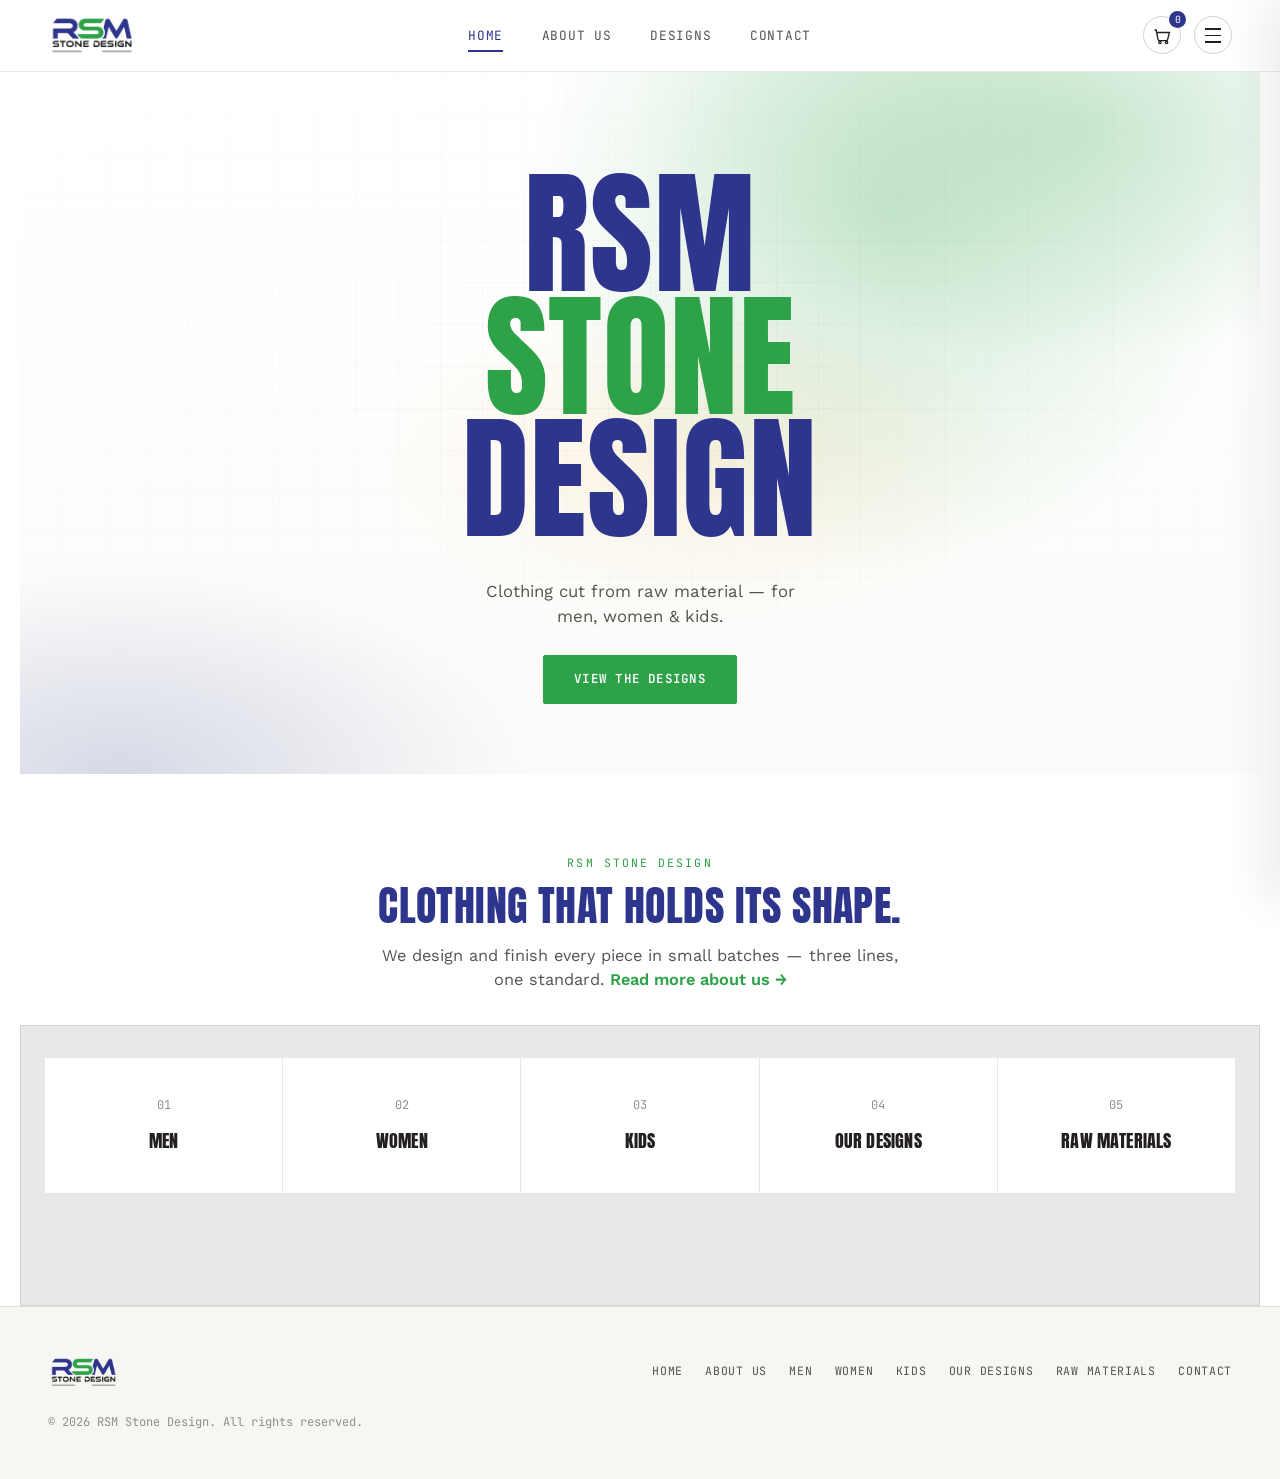
<file: index.html>
<!DOCTYPE html>
<html lang="en">
<head>
<meta charset="UTF-8">
<meta name="viewport" content="width=device-width, initial-scale=1.0">
<title>RSM STONE DESIGN — Clothing, cut from raw material</title>
<meta name="description" content="RSM Stone Design — Men's, Women's and Kids' clothing built to last.">
<link rel="preconnect" href="https://fonts.googleapis.com">
<link rel="preconnect" href="https://fonts.gstatic.com" crossorigin>
<link href="https://fonts.googleapis.com/css2?family=Anton&family=Work+Sans:wght@400;500;600&family=JetBrains+Mono:wght@400;500;600&display=swap" rel="stylesheet">
<link rel="stylesheet" href="style.css">
</head>
<body data-page="home">

<header class="site-header">
  <a href="index.html" class="brand-mark">
    <img src="[data-uri]" alt="RSM Stone Design" class="brand-mark__logo">
  </a>

  <nav class="primary-nav">
    <a href="index.html" class="nav-link" data-page="home">Home</a>
    <a href="about.html" class="nav-link" data-page="about">About us</a>
    <a href="designs.html" class="nav-link" data-page="designs">Designs</a>
    <a href="contact.html" class="nav-link" data-page="contact">Contact</a>
  </nav>

  <div class="header-actions">
    <button class="cart-trigger" id="cartTrigger" aria-label="Open cart">
      <svg width="20" height="20" viewBox="0 0 24 24" fill="none" stroke="currentColor" stroke-width="1.6"><path d="M3 6h2l2.2 11.2a2 2 0 0 0 2 1.6h7.6a2 2 0 0 0 2-1.6L21 9H6"/><circle cx="9.5" cy="21" r="1.4"/><circle cx="17.5" cy="21" r="1.4"/></svg>
      <span class="cart-count" id="cartCount">0</span>
    </button>
    <button class="hamburger" id="menuTrigger" aria-label="Open menu" aria-expanded="false">
      <span></span><span></span><span></span>
    </button>
  </div>
</header>

<div class="menu-overlay" id="menuOverlay">
  <button class="menu-overlay__close" id="menuClose" aria-label="Close menu">&times;</button>
  <div class="menu-overlay__inner">
    <span class="menu-overlay__eyebrow">Menu</span>
    <nav class="menu-overlay__nav">
      <a href="index.html" class="menu-link" data-page="home">Home</a>
      <a href="about.html" class="menu-link" data-page="about">About us</a>

      <button class="menu-link menu-link--category" id="categoryToggle" aria-expanded="false">
        <span>Category</span><span class="menu-link__chevron">&rsaquo;</span>
      </button>
      <div class="menu-submenu" id="categorySubmenu">
        <div class="menu-submenu-inner">
          <a href="men.html" class="menu-sublink" data-page="men">Men</a>
          <a href="women.html" class="menu-sublink" data-page="women">Women</a>
          <a href="kids.html" class="menu-sublink" data-page="kids">Kids</a>
          <a href="designs.html" class="menu-sublink" data-page="designs">Our Designs</a>
          <a href="materials.html" class="menu-sublink" data-page="materials">Raw Materials</a>
        </div>
      </div>

      <a href="contact.html" class="menu-link" data-page="contact">Contact &amp; Address</a>
    </nav>
    <div class="menu-overlay__foot">
      <span class="eyebrow">Reach us directly</span>
      <p><a href="tel:+8801000000000">01706240471</a></p>
      <p><a href="mailto:hello@rsmstonedesign.com">rsmstonedesign@gmail.com</a></p>
    </div>
  </div>
</div>

<section class="hero">
  <h1 class="hero__title">
    <span>RSM</span>
    <span>STONE</span>
    <span>DESIGN</span>
  </h1>
  <div class="hero__meta">
    <p class="hero__tagline">Clothing cut from raw material — for men, women &amp; kids.</p>
    <a href="designs.html" class="btn btn--solid">View the designs</a>
  </div>
</section>

<section class="home-intro">
  <span class="eyebrow">RSM Stone Design</span>
  <h2>Clothing that holds its shape.</h2>
  <p>We design and finish every piece in small batches — three lines, one standard. <a href="about.html">Read more about us &rarr;</a></p>
</section>

<section class="category-tiles">
  <a href="men.html" class="category-tile">
    <span class="category-tile__label">01</span>
    <h3>Men</h3>
  </a>
  <a href="women.html" class="category-tile">
    <span class="category-tile__label">02</span>
    <h3>Women</h3>
  </a>
  <a href="kids.html" class="category-tile">
    <span class="category-tile__label">03</span>
    <h3>Kids</h3>
  </a>
  <a href="designs.html" class="category-tile">
    <span class="category-tile__label">04</span>
    <h3>Our Designs</h3>
  </a>
  <a href="materials.html" class="category-tile">
    <span class="category-tile__label">05</span>
    <h3>Raw Materials</h3>
  </a>
</section>

<div class="cart-drawer" id="cartDrawer" aria-hidden="true">
  <div class="cart-drawer__head">
    <h3>Your cart</h3>
    <button class="icon-btn" id="cartClose" aria-label="Close cart">&times;</button>
  </div>
  <div class="cart-drawer__items" id="cartItems">
    <p class="cart-empty" id="cartEmpty">Your cart is empty. Browse <a href="designs.html">our designs</a>.</p>
  </div>
  <div class="cart-drawer__foot">
    <div class="cart-total">
      <span>Total</span>
      <span id="cartTotal">&#2547;0</span>
    </div>
    <button class="btn btn--solid btn--block" id="checkoutBtn">Checkout</button>
  </div>
</div>
<div class="drawer-backdrop" id="drawerBackdrop"></div>

<div class="order-modal" id="orderModal" aria-hidden="true">
  <div class="order-modal__panel">
    <button class="icon-btn order-modal__close" id="orderClose" aria-label="Close order form">&times;</button>
    <span class="eyebrow">Place an order</span>
    <h3 id="orderModalTitle">Order details</h3>
    <p class="order-modal__summary" id="orderSummary"></p>
    <p class="order-modal__total" id="orderLiveTotal"></p>

    <form id="orderForm" class="order-form">
      <label>
        <span>Full name</span>
        <input type="text" name="name" required placeholder="Your name">
      </label>
      <label>
        <span>Phone number</span>
        <input type="tel" name="number" required placeholder="01XXXXXXXXX">
      </label>
      <label>
        <span>Delivery address</span>
        <textarea name="address" required placeholder="House, road, area, city"></textarea>
      </label>
      <label id="orderQtyLabel">
        <span>Quantity</span>
        <input type="number" name="quantity" min="1" value="1" required>
      </label>
      <input type="hidden" name="product" id="orderProductField">
      <input type="hidden" name="unitPrice" id="orderUnitPriceField">
      <input type="hidden" name="totalPrice" id="orderTotalPriceField">

      <button type="submit" class="btn btn--solid btn--block" id="orderSubmitBtn">Submit order</button>
      <p class="order-form__note">Your order is sent straight to our order sheet — we'll call to confirm.</p>
    </form>

    <div class="order-success" id="orderSuccess">
      <div class="order-success__mark">&check;</div>
      <h3>Order received</h3>
      <p>Thanks — we'll call you shortly to confirm delivery.</p>
      <button class="btn btn--outline" id="orderSuccessClose">Close</button>
    </div>
  </div>
</div>

<footer class="site-footer">
  <img src="[data-uri]" alt="RSM Stone Design" class="footer-logo">
  <nav class="footer-nav">
    <a href="index.html">Home</a>
    <a href="about.html">About us</a>
    <a href="men.html">Men</a>
    <a href="women.html">Women</a>
    <a href="kids.html">Kids</a>
    <a href="designs.html">Our Designs</a>
    <a href="materials.html">Raw Materials</a>
    <a href="contact.html">Contact</a>
  </nav>
  <p>&copy; <span id="year"></span> RSM Stone Design. All rights reserved.</p>
</footer>

<script src="script.js"></script>
</body>
</html>
</file>
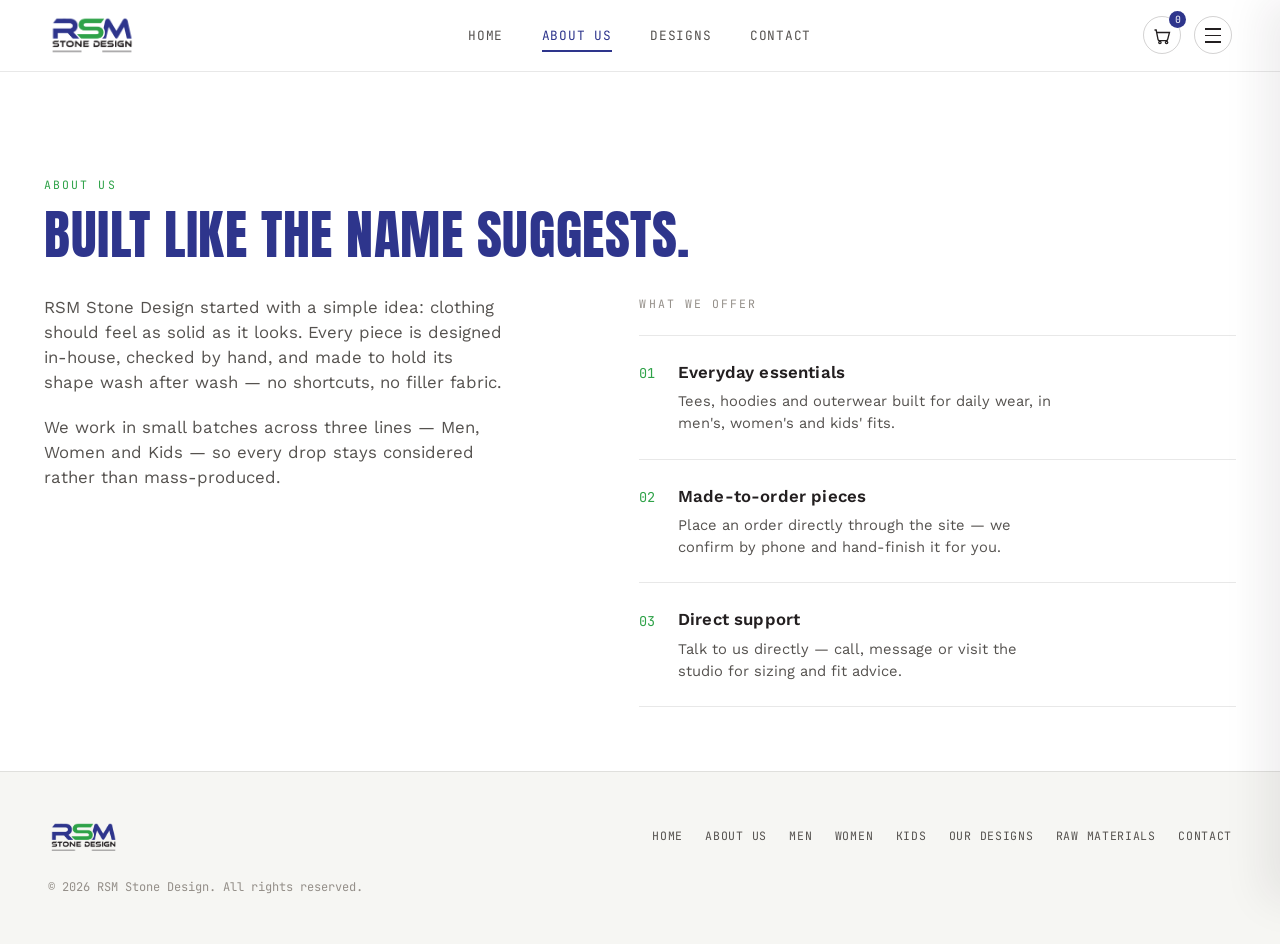
<file: about.html>
<!DOCTYPE html>
<html lang="en">
<head>
<meta charset="UTF-8">
<meta name="viewport" content="width=device-width, initial-scale=1.0">
<title>About us — RSM STONE DESIGN</title>
<meta name="description" content="What RSM Stone Design does and what we offer.">
<link rel="preconnect" href="https://fonts.googleapis.com">
<link rel="preconnect" href="https://fonts.gstatic.com" crossorigin>
<link href="https://fonts.googleapis.com/css2?family=Anton&family=Work+Sans:wght@400;500;600&family=JetBrains+Mono:wght@400;500;600&display=swap" rel="stylesheet">
<link rel="stylesheet" href="style.css">
</head>
<body data-page="about">

<header class="site-header">
  <a href="index.html" class="brand-mark">
    <img src="[data-uri]" alt="RSM Stone Design" class="brand-mark__logo">
  </a>

  <nav class="primary-nav">
    <a href="index.html" class="nav-link" data-page="home">Home</a>
    <a href="about.html" class="nav-link" data-page="about">About us</a>
    <a href="designs.html" class="nav-link" data-page="designs">Designs</a>
    <a href="contact.html" class="nav-link" data-page="contact">Contact</a>
  </nav>

  <div class="header-actions">
    <button class="cart-trigger" id="cartTrigger" aria-label="Open cart">
      <svg width="20" height="20" viewBox="0 0 24 24" fill="none" stroke="currentColor" stroke-width="1.6"><path d="M3 6h2l2.2 11.2a2 2 0 0 0 2 1.6h7.6a2 2 0 0 0 2-1.6L21 9H6"/><circle cx="9.5" cy="21" r="1.4"/><circle cx="17.5" cy="21" r="1.4"/></svg>
      <span class="cart-count" id="cartCount">0</span>
    </button>
    <button class="hamburger" id="menuTrigger" aria-label="Open menu" aria-expanded="false">
      <span></span><span></span><span></span>
    </button>
  </div>
</header>

<div class="menu-overlay" id="menuOverlay">
  <button class="menu-overlay__close" id="menuClose" aria-label="Close menu">&times;</button>
  <div class="menu-overlay__inner">
    <span class="menu-overlay__eyebrow">Menu</span>
    <nav class="menu-overlay__nav">
      <a href="index.html" class="menu-link" data-page="home">Home</a>
      <a href="about.html" class="menu-link" data-page="about">About us</a>

      <button class="menu-link menu-link--category" id="categoryToggle" aria-expanded="false">
        <span>Category</span><span class="menu-link__chevron">&rsaquo;</span>
      </button>
      <div class="menu-submenu" id="categorySubmenu">
        <div class="menu-submenu-inner">
          <a href="men.html" class="menu-sublink" data-page="men">Men</a>
          <a href="women.html" class="menu-sublink" data-page="women">Women</a>
          <a href="kids.html" class="menu-sublink" data-page="kids">Kids</a>
          <a href="designs.html" class="menu-sublink" data-page="designs">Our Designs</a>
          <a href="materials.html" class="menu-sublink" data-page="materials">Raw Materials</a>
        </div>
      </div>

      <a href="contact.html" class="menu-link" data-page="contact">Contact &amp; Address</a>
    </nav>
    <div class="menu-overlay__foot">
      <span class="eyebrow">Reach us directly</span>
      <p><a href="tel:+8801000000000">01706240471</a></p>
      <p><a href="mailto:hello@rsmstonedesign.com">rsmstonedesign@gmail.com</a></p>
    </div>
  </div>
</div>

<section class="page-header">
  <span class="eyebrow">About us</span>
  <h1>Built like the name suggests.</h1>
</section>

<section class="about">
  <div class="about__grid">
    <div class="about__copy">
      <p>RSM Stone Design started with a simple idea: clothing should feel as solid as it looks. Every piece is designed in-house, checked by hand, and made to hold its shape wash after wash — no shortcuts, no filler fabric.</p>
      <p>We work in small batches across three lines — Men, Women and Kids — so every drop stays considered rather than mass-produced.</p>
    </div>

    <div class="about__offer">
      <span class="offer__label">What we offer</span>
      <ul class="offer__list">
        <li>
          <span class="offer__num">01</span>
          <div>
            <h3>Everyday essentials</h3>
            <p>Tees, hoodies and outerwear built for daily wear, in men's, women's and kids' fits.</p>
          </div>
        </li>
        <li>
          <span class="offer__num">02</span>
          <div>
            <h3>Made-to-order pieces</h3>
            <p>Place an order directly through the site — we confirm by phone and hand-finish it for you.</p>
          </div>
        </li>
        <li>
          <span class="offer__num">03</span>
          <div>
            <h3>Direct support</h3>
            <p>Talk to us directly — call, message or visit the studio for sizing and fit advice.</p>
          </div>
        </li>
      </ul>
    </div>
  </div>
</section>

<div class="cart-drawer" id="cartDrawer" aria-hidden="true">
  <div class="cart-drawer__head">
    <h3>Your cart</h3>
    <button class="icon-btn" id="cartClose" aria-label="Close cart">&times;</button>
  </div>
  <div class="cart-drawer__items" id="cartItems">
    <p class="cart-empty" id="cartEmpty">Your cart is empty. Browse <a href="designs.html">our designs</a>.</p>
  </div>
  <div class="cart-drawer__foot">
    <div class="cart-total">
      <span>Total</span>
      <span id="cartTotal">&#2547;0</span>
    </div>
    <button class="btn btn--solid btn--block" id="checkoutBtn">Checkout</button>
  </div>
</div>
<div class="drawer-backdrop" id="drawerBackdrop"></div>

<div class="order-modal" id="orderModal" aria-hidden="true">
  <div class="order-modal__panel">
    <button class="icon-btn order-modal__close" id="orderClose" aria-label="Close order form">&times;</button>
    <span class="eyebrow">Place an order</span>
    <h3 id="orderModalTitle">Order details</h3>
    <p class="order-modal__summary" id="orderSummary"></p>
    <p class="order-modal__total" id="orderLiveTotal"></p>

    <form id="orderForm" class="order-form">
      <label>
        <span>Full name</span>
        <input type="text" name="name" required placeholder="Your name">
      </label>
      <label>
        <span>Phone number</span>
        <input type="tel" name="number" required placeholder="01XXXXXXXXX">
      </label>
      <label>
        <span>Delivery address</span>
        <textarea name="address" required placeholder="House, road, area, city"></textarea>
      </label>
      <label id="orderQtyLabel">
        <span>Quantity</span>
        <input type="number" name="quantity" min="1" value="1" required>
      </label>
      <input type="hidden" name="product" id="orderProductField">
      <input type="hidden" name="unitPrice" id="orderUnitPriceField">
      <input type="hidden" name="totalPrice" id="orderTotalPriceField">

      <button type="submit" class="btn btn--solid btn--block" id="orderSubmitBtn">Submit order</button>
      <p class="order-form__note">Your order is sent straight to our order sheet — we'll call to confirm.</p>
    </form>

    <div class="order-success" id="orderSuccess">
      <div class="order-success__mark">&check;</div>
      <h3>Order received</h3>
      <p>Thanks — we'll call you shortly to confirm delivery.</p>
      <button class="btn btn--outline" id="orderSuccessClose">Close</button>
    </div>
  </div>
</div>

<footer class="site-footer">
  <img src="[data-uri]" alt="RSM Stone Design" class="footer-logo">
  <nav class="footer-nav">
    <a href="index.html">Home</a>
    <a href="about.html">About us</a>
    <a href="men.html">Men</a>
    <a href="women.html">Women</a>
    <a href="kids.html">Kids</a>
    <a href="designs.html">Our Designs</a>
    <a href="materials.html">Raw Materials</a>
    <a href="contact.html">Contact</a>
  </nav>
  <p>&copy; <span id="year"></span> RSM Stone Design. All rights reserved.</p>
</footer>

<script src="script.js"></script>
</body>
</html>
</file>
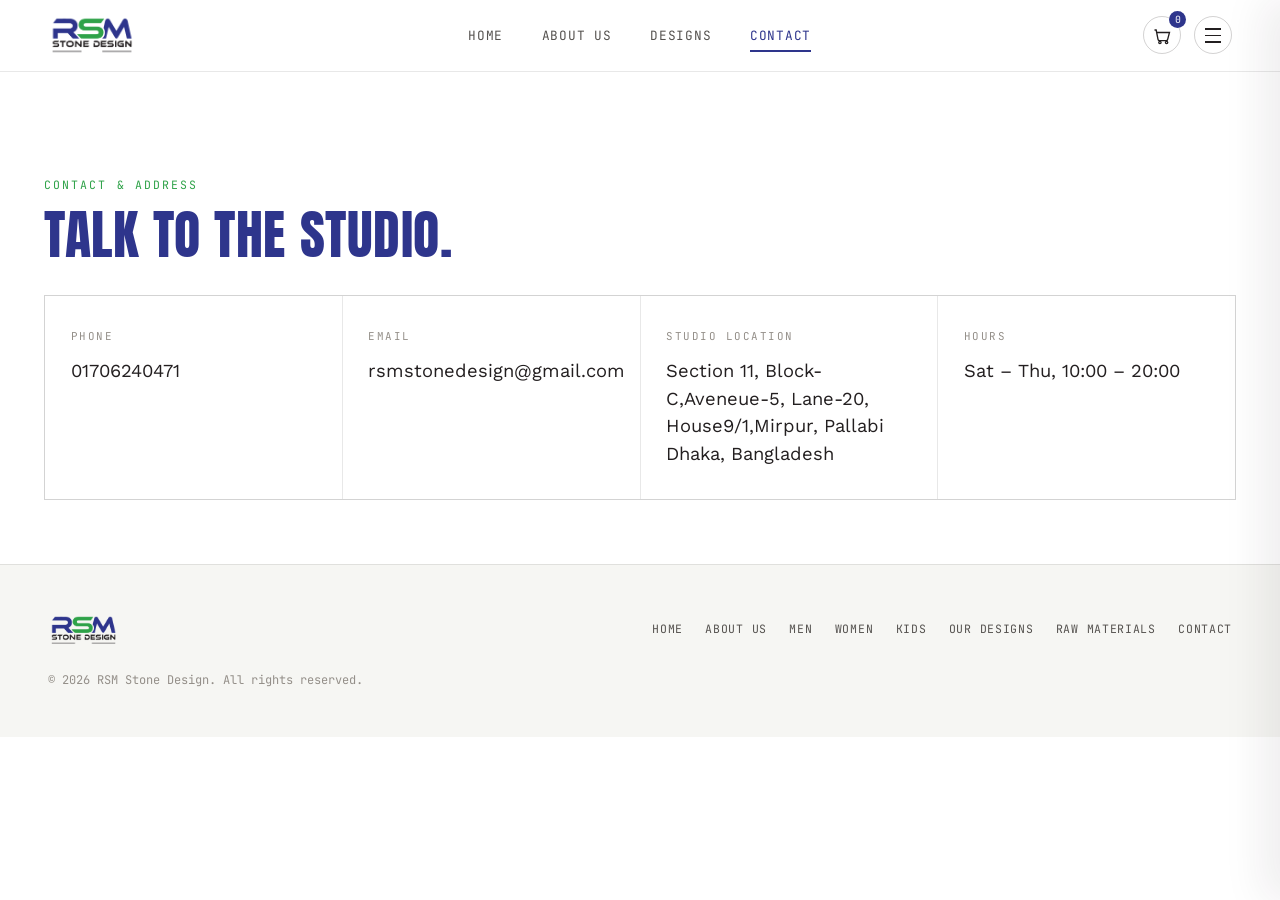
<file: contact.html>
<!DOCTYPE html>
<html lang="en">
<head>
<meta charset="UTF-8">
<meta name="viewport" content="width=device-width, initial-scale=1.0">
<title>Contact & Address — RSM STONE DESIGN</title>
<meta name="description" content="Phone, email and studio address for RSM Stone Design.">
<link rel="preconnect" href="https://fonts.googleapis.com">
<link rel="preconnect" href="https://fonts.gstatic.com" crossorigin>
<link href="https://fonts.googleapis.com/css2?family=Anton&family=Work+Sans:wght@400;500;600&family=JetBrains+Mono:wght@400;500;600&display=swap" rel="stylesheet">
<link rel="stylesheet" href="style.css">
</head>
<body data-page="contact">

<header class="site-header">
  <a href="index.html" class="brand-mark">
    <img src="[data-uri]" alt="RSM Stone Design" class="brand-mark__logo">
  </a>

  <nav class="primary-nav">
    <a href="index.html" class="nav-link" data-page="home">Home</a>
    <a href="about.html" class="nav-link" data-page="about">About us</a>
    <a href="designs.html" class="nav-link" data-page="designs">Designs</a>
    <a href="contact.html" class="nav-link" data-page="contact">Contact</a>
  </nav>

  <div class="header-actions">
    <button class="cart-trigger" id="cartTrigger" aria-label="Open cart">
      <svg width="20" height="20" viewBox="0 0 24 24" fill="none" stroke="currentColor" stroke-width="1.6"><path d="M3 6h2l2.2 11.2a2 2 0 0 0 2 1.6h7.6a2 2 0 0 0 2-1.6L21 9H6"/><circle cx="9.5" cy="21" r="1.4"/><circle cx="17.5" cy="21" r="1.4"/></svg>
      <span class="cart-count" id="cartCount">0</span>
    </button>
    <button class="hamburger" id="menuTrigger" aria-label="Open menu" aria-expanded="false">
      <span></span><span></span><span></span>
    </button>
  </div>
</header>

<div class="menu-overlay" id="menuOverlay">
  <button class="menu-overlay__close" id="menuClose" aria-label="Close menu">&times;</button>
  <div class="menu-overlay__inner">
    <span class="menu-overlay__eyebrow">Menu</span>
    <nav class="menu-overlay__nav">
      <a href="index.html" class="menu-link" data-page="home">Home</a>
      <a href="about.html" class="menu-link" data-page="about">About us</a>

      <button class="menu-link menu-link--category" id="categoryToggle" aria-expanded="false">
        <span>Category</span><span class="menu-link__chevron">&rsaquo;</span>
      </button>
      <div class="menu-submenu" id="categorySubmenu">
        <div class="menu-submenu-inner">
          <a href="men.html" class="menu-sublink" data-page="men">Men</a>
          <a href="women.html" class="menu-sublink" data-page="women">Women</a>
          <a href="kids.html" class="menu-sublink" data-page="kids">Kids</a>
          <a href="designs.html" class="menu-sublink" data-page="designs">Our Designs</a>
          <a href="materials.html" class="menu-sublink" data-page="materials">Raw Materials</a>
        </div>
      </div>

      <a href="contact.html" class="menu-link" data-page="contact">Contact &amp; Address</a>
    </nav>
    <div class="menu-overlay__foot">
      <span class="eyebrow">Reach us directly</span>
      <p><a href="tel:+8801000000000">01706240471</a></p>
      <p><a href="mailto:hello@rsmstonedesign.com">rsmstonedesign@gmail.com</a></p>
    </div>
  </div>
</div>

<section class="page-header">
  <span class="eyebrow">Contact &amp; address</span>
  <h1>Talk to the studio.</h1>
</section>

<section class="contact">
  <div class="contact__grid">
    <div class="contact__card">
      <span class="contact__label">Phone</span>
      <a href="tel:+8801000000000" class="contact__value">01706240471</a>
    </div>
    <div class="contact__card">
      <span class="contact__label">Email</span>
      <a href="mailto:hello@rsmstonedesign.com" class="contact__value">rsmstonedesign@gmail.com</a>
    </div>
    <div class="contact__card">
      <span class="contact__label">Studio location</span>
      <p class="contact__value">Section 11, Block-C,Aveneue-5, Lane-20, House9/1,Mirpur, Pallabi<br>Dhaka, Bangladesh</p>
    </div>
    <div class="contact__card">
      <span class="contact__label">Hours</span>
      <p class="contact__value">Sat – Thu, 10:00 – 20:00</p>
    </div>
  </div>
</section>

<div class="cart-drawer" id="cartDrawer" aria-hidden="true">
  <div class="cart-drawer__head">
    <h3>Your cart</h3>
    <button class="icon-btn" id="cartClose" aria-label="Close cart">&times;</button>
  </div>
  <div class="cart-drawer__items" id="cartItems">
    <p class="cart-empty" id="cartEmpty">Your cart is empty. Browse <a href="designs.html">our designs</a>.</p>
  </div>
  <div class="cart-drawer__foot">
    <div class="cart-total">
      <span>Total</span>
      <span id="cartTotal">&#2547;0</span>
    </div>
    <button class="btn btn--solid btn--block" id="checkoutBtn">Checkout</button>
  </div>
</div>
<div class="drawer-backdrop" id="drawerBackdrop"></div>

<div class="order-modal" id="orderModal" aria-hidden="true">
  <div class="order-modal__panel">
    <button class="icon-btn order-modal__close" id="orderClose" aria-label="Close order form">&times;</button>
    <span class="eyebrow">Place an order</span>
    <h3 id="orderModalTitle">Order details</h3>
    <p class="order-modal__summary" id="orderSummary"></p>
    <p class="order-modal__total" id="orderLiveTotal"></p>

    <form id="orderForm" class="order-form">
      <label>
        <span>Full name</span>
        <input type="text" name="name" required placeholder="Your name">
      </label>
      <label>
        <span>Phone number</span>
        <input type="tel" name="number" required placeholder="01XXXXXXXXX">
      </label>
      <label>
        <span>Delivery address</span>
        <textarea name="address" required placeholder="House, road, area, city"></textarea>
      </label>
      <label id="orderQtyLabel">
        <span>Quantity</span>
        <input type="number" name="quantity" min="1" value="1" required>
      </label>
      <input type="hidden" name="product" id="orderProductField">
      <input type="hidden" name="unitPrice" id="orderUnitPriceField">
      <input type="hidden" name="totalPrice" id="orderTotalPriceField">

      <button type="submit" class="btn btn--solid btn--block" id="orderSubmitBtn">Submit order</button>
      <p class="order-form__note">Your order is sent straight to our order sheet — we'll call to confirm.</p>
    </form>

    <div class="order-success" id="orderSuccess">
      <div class="order-success__mark">&check;</div>
      <h3>Order received</h3>
      <p>Thanks — we'll call you shortly to confirm delivery.</p>
      <button class="btn btn--outline" id="orderSuccessClose">Close</button>
    </div>
  </div>
</div>

<footer class="site-footer">
  <img src="[data-uri]" alt="RSM Stone Design" class="footer-logo">
  <nav class="footer-nav">
    <a href="index.html">Home</a>
    <a href="about.html">About us</a>
    <a href="men.html">Men</a>
    <a href="women.html">Women</a>
    <a href="kids.html">Kids</a>
    <a href="designs.html">Our Designs</a>
    <a href="materials.html">Raw Materials</a>
    <a href="contact.html">Contact</a>
  </nav>
  <p>&copy; <span id="year"></span> RSM Stone Design. All rights reserved.</p>
</footer>

<script src="script.js"></script>
</body>
</html>
</file>
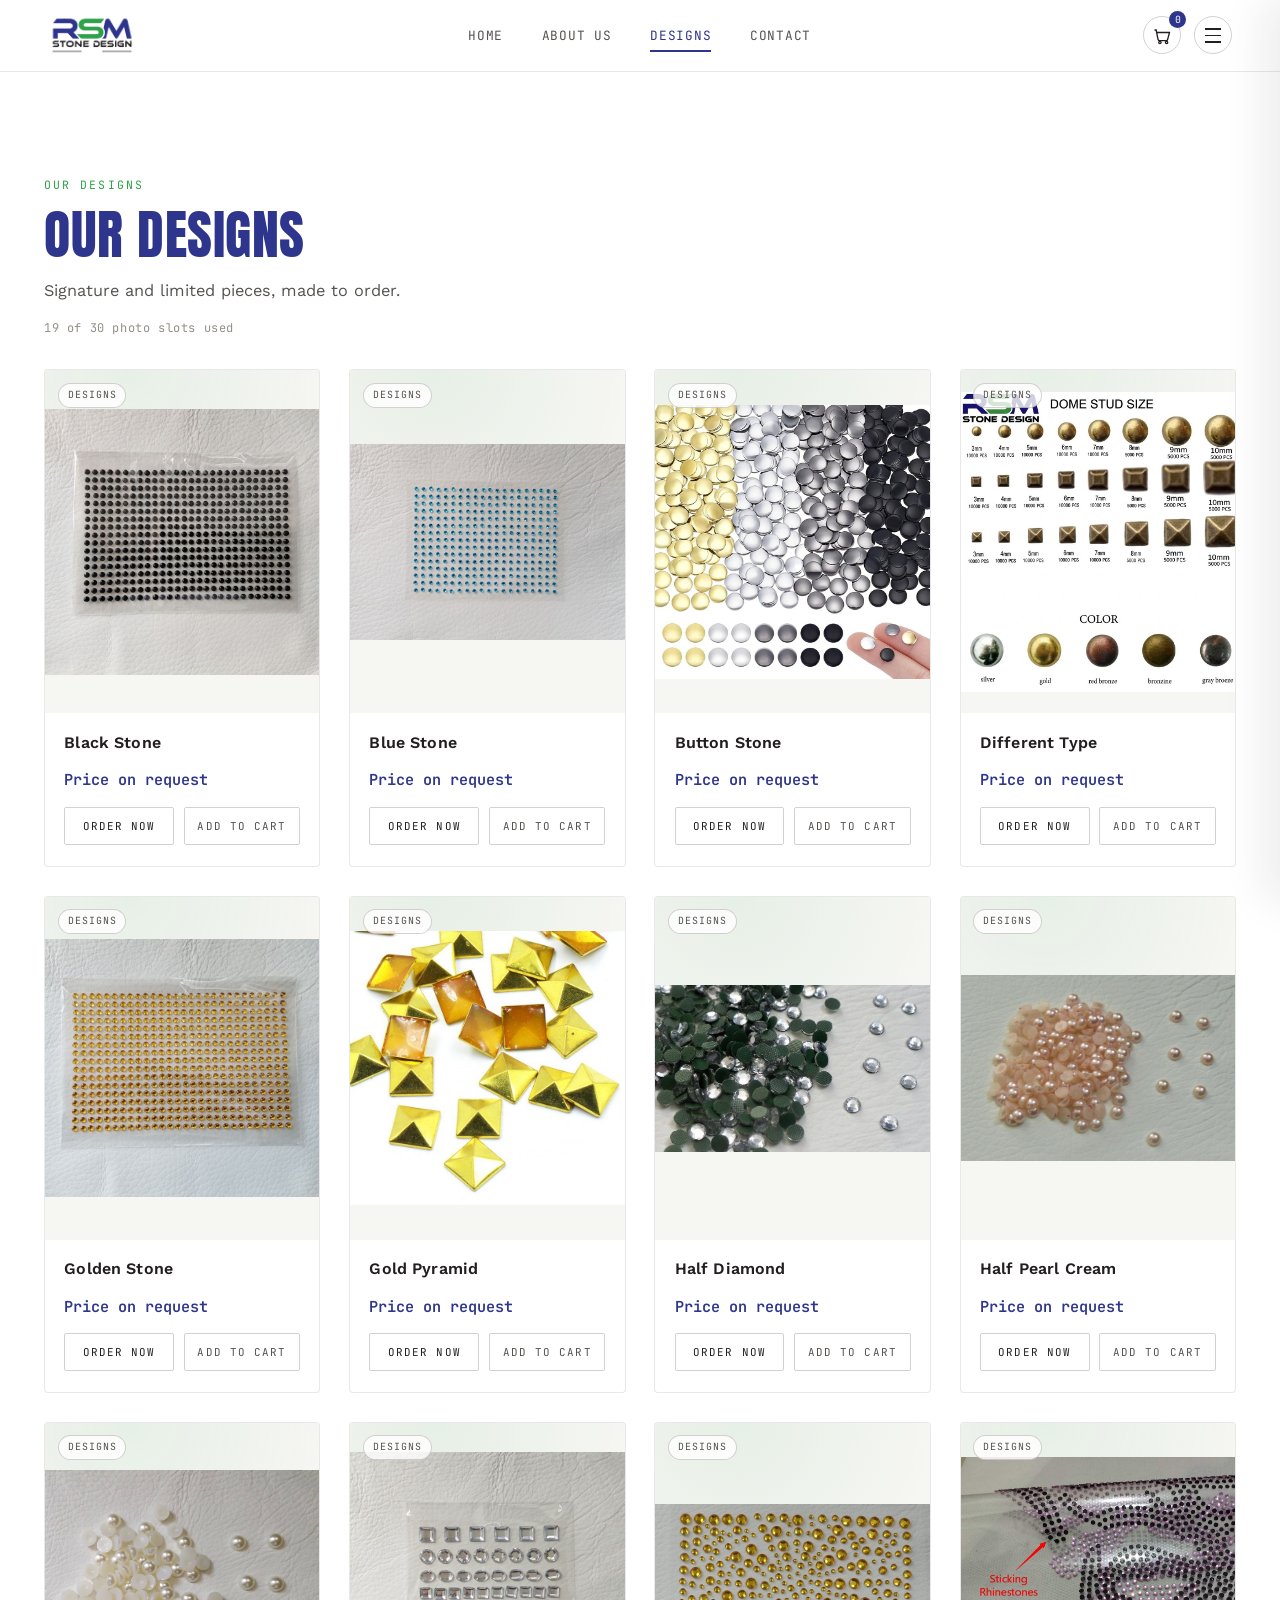
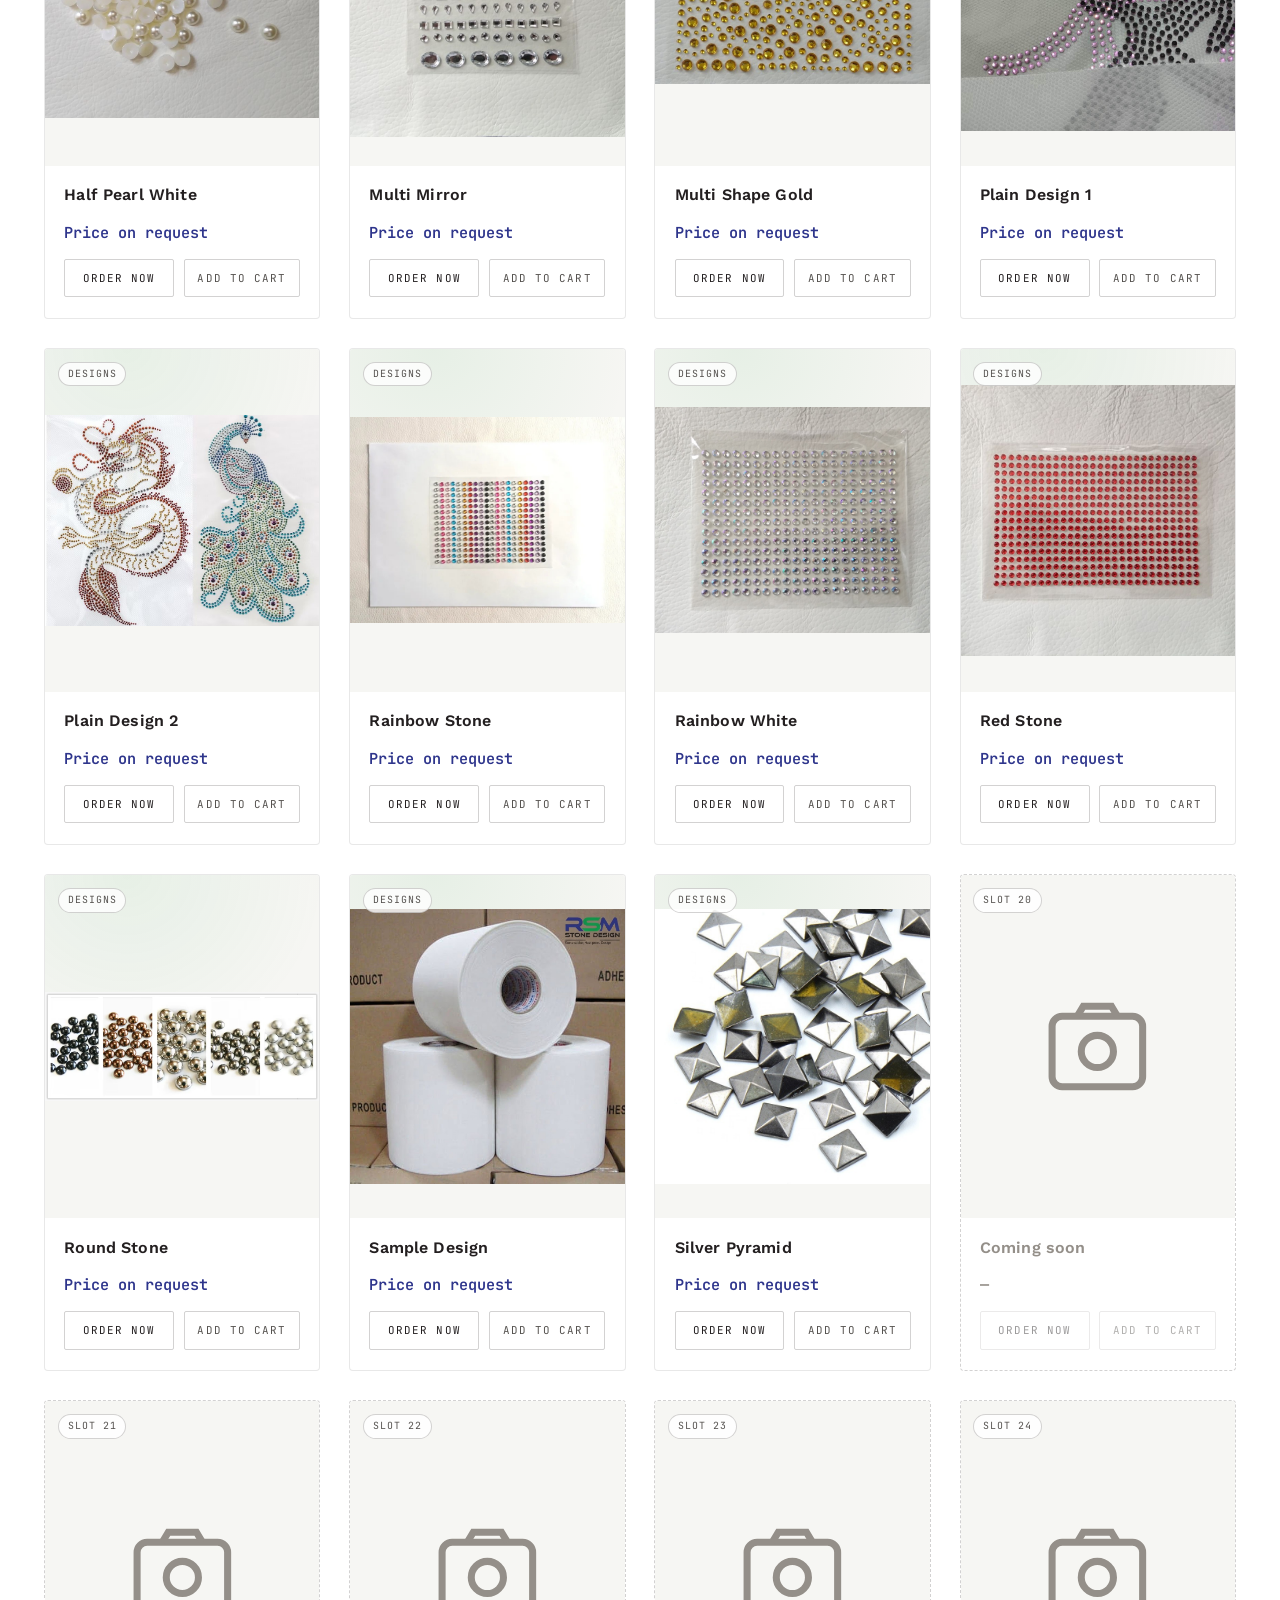
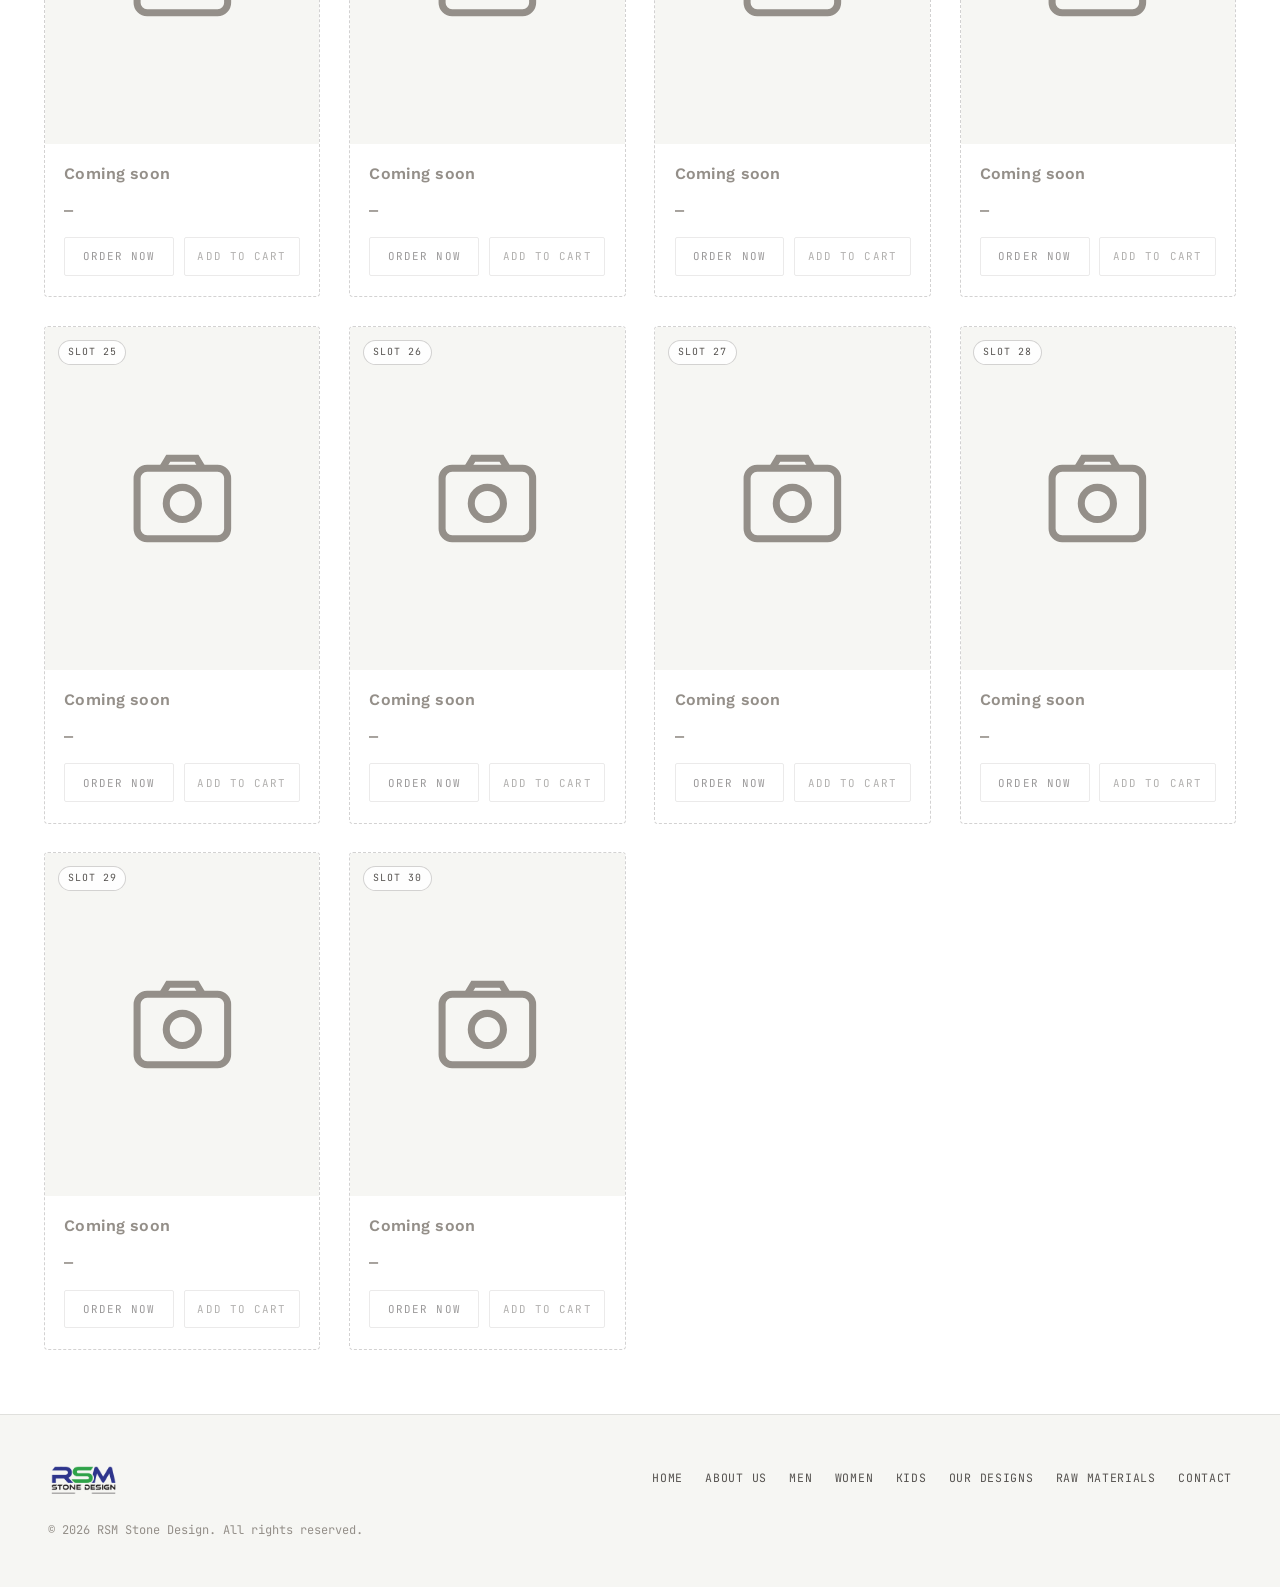
<file: designs.html>
<!DOCTYPE html>
<html lang="en">
<head>
<meta charset="UTF-8">
<meta name="viewport" content="width=device-width, initial-scale=1.0">
<title>Our Designs — RSM STONE DESIGN</title>
<meta name="description" content="Shop the Our Designs line from RSM Stone Design.">
<link rel="preconnect" href="https://fonts.googleapis.com">
<link rel="preconnect" href="https://fonts.gstatic.com" crossorigin>
<link href="https://fonts.googleapis.com/css2?family=Anton&family=Work+Sans:wght@400;500;600&family=JetBrains+Mono:wght@400;500;600&display=swap" rel="stylesheet">
<link rel="stylesheet" href="style.css">
</head>
<body data-page="designs">

<header class="site-header">
  <a href="index.html" class="brand-mark">
    <img src="[data-uri]" alt="RSM Stone Design" class="brand-mark__logo">
  </a>

  <nav class="primary-nav">
    <a href="index.html" class="nav-link" data-page="home">Home</a>
    <a href="about.html" class="nav-link" data-page="about">About us</a>
    <a href="designs.html" class="nav-link" data-page="designs">Designs</a>
    <a href="contact.html" class="nav-link" data-page="contact">Contact</a>
  </nav>

  <div class="header-actions">
    <button class="cart-trigger" id="cartTrigger" aria-label="Open cart">
      <svg width="20" height="20" viewBox="0 0 24 24" fill="none" stroke="currentColor" stroke-width="1.6"><path d="M3 6h2l2.2 11.2a2 2 0 0 0 2 1.6h7.6a2 2 0 0 0 2-1.6L21 9H6"/><circle cx="9.5" cy="21" r="1.4"/><circle cx="17.5" cy="21" r="1.4"/></svg>
      <span class="cart-count" id="cartCount">0</span>
    </button>
    <button class="hamburger" id="menuTrigger" aria-label="Open menu" aria-expanded="false">
      <span></span><span></span><span></span>
    </button>
  </div>
</header>

<div class="menu-overlay" id="menuOverlay">
  <button class="menu-overlay__close" id="menuClose" aria-label="Close menu">&times;</button>
  <div class="menu-overlay__inner">
    <span class="menu-overlay__eyebrow">Menu</span>
    <nav class="menu-overlay__nav">
      <a href="index.html" class="menu-link" data-page="home">Home</a>
      <a href="about.html" class="menu-link" data-page="about">About us</a>

      <button class="menu-link menu-link--category" id="categoryToggle" aria-expanded="false">
        <span>Category</span><span class="menu-link__chevron">&rsaquo;</span>
      </button>
      <div class="menu-submenu" id="categorySubmenu">
        <div class="menu-submenu-inner">
          <a href="men.html" class="menu-sublink" data-page="men">Men</a>
          <a href="women.html" class="menu-sublink" data-page="women">Women</a>
          <a href="kids.html" class="menu-sublink" data-page="kids">Kids</a>
          <a href="designs.html" class="menu-sublink" data-page="designs">Our Designs</a>
          <a href="materials.html" class="menu-sublink" data-page="materials">Raw Materials</a>
        </div>
      </div>

      <a href="contact.html" class="menu-link" data-page="contact">Contact &amp; Address</a>
    </nav>
    <div class="menu-overlay__foot">
      <span class="eyebrow">Reach us directly</span>
      <p><a href="tel:+8801000000000">01706240471</a></p>
      <p><a href="mailto:hello@rsmstonedesign.com">rsmstonedesign@gmail.com</a></p>
    </div>
  </div>
</div>

<section class="page-header">
  <span class="eyebrow">Our designs</span>
  <h1>Our Designs</h1>
  <p class="page-header__blurb">Signature and limited pieces, made to order.</p>
  <p class="slot-info" id="slotInfo"></p>
</section>

<section class="designs" data-category="designs">
  <div class="product-grid" id="productGrid"></div>
</section>

<div class="cart-drawer" id="cartDrawer" aria-hidden="true">
  <div class="cart-drawer__head">
    <h3>Your cart</h3>
    <button class="icon-btn" id="cartClose" aria-label="Close cart">&times;</button>
  </div>
  <div class="cart-drawer__items" id="cartItems">
    <p class="cart-empty" id="cartEmpty">Your cart is empty. Browse <a href="designs.html">our designs</a>.</p>
  </div>
  <div class="cart-drawer__foot">
    <div class="cart-total">
      <span>Total</span>
      <span id="cartTotal">&#2547;0</span>
    </div>
    <button class="btn btn--solid btn--block" id="checkoutBtn">Checkout</button>
  </div>
</div>
<div class="drawer-backdrop" id="drawerBackdrop"></div>

<div class="order-modal" id="orderModal" aria-hidden="true">
  <div class="order-modal__panel">
    <button class="icon-btn order-modal__close" id="orderClose" aria-label="Close order form">&times;</button>
    <span class="eyebrow">Place an order</span>
    <h3 id="orderModalTitle">Order details</h3>
    <p class="order-modal__summary" id="orderSummary"></p>
    <p class="order-modal__total" id="orderLiveTotal"></p>

    <form id="orderForm" class="order-form">
      <label>
        <span>Full name</span>
        <input type="text" name="name" required placeholder="Your name">
      </label>
      <label>
        <span>Phone number</span>
        <input type="tel" name="number" required placeholder="01XXXXXXXXX">
      </label>
      <label>
        <span>Delivery address</span>
        <textarea name="address" required placeholder="House, road, area, city"></textarea>
      </label>
      <label id="orderQtyLabel">
        <span>Quantity</span>
        <input type="number" name="quantity" min="1" value="1" required>
      </label>
      <input type="hidden" name="product" id="orderProductField">
      <input type="hidden" name="unitPrice" id="orderUnitPriceField">
      <input type="hidden" name="totalPrice" id="orderTotalPriceField">

      <button type="submit" class="btn btn--solid btn--block" id="orderSubmitBtn">Submit order</button>
      <p class="order-form__note">Your order is sent straight to our order sheet — we'll call to confirm.</p>
    </form>

    <div class="order-success" id="orderSuccess">
      <div class="order-success__mark">&check;</div>
      <h3>Order received</h3>
      <p>Thanks — we'll call you shortly to confirm delivery.</p>
      <button class="btn btn--outline" id="orderSuccessClose">Close</button>
    </div>
  </div>
</div>

<footer class="site-footer">
  <img src="[data-uri]" alt="RSM Stone Design" class="footer-logo">
  <nav class="footer-nav">
    <a href="index.html">Home</a>
    <a href="about.html">About us</a>
    <a href="men.html">Men</a>
    <a href="women.html">Women</a>
    <a href="kids.html">Kids</a>
    <a href="designs.html">Our Designs</a>
    <a href="materials.html">Raw Materials</a>
    <a href="contact.html">Contact</a>
  </nav>
  <p>&copy; <span id="year"></span> RSM Stone Design. All rights reserved.</p>
</footer>

<script src="script.js"></script>
</body>
</html>
</file>
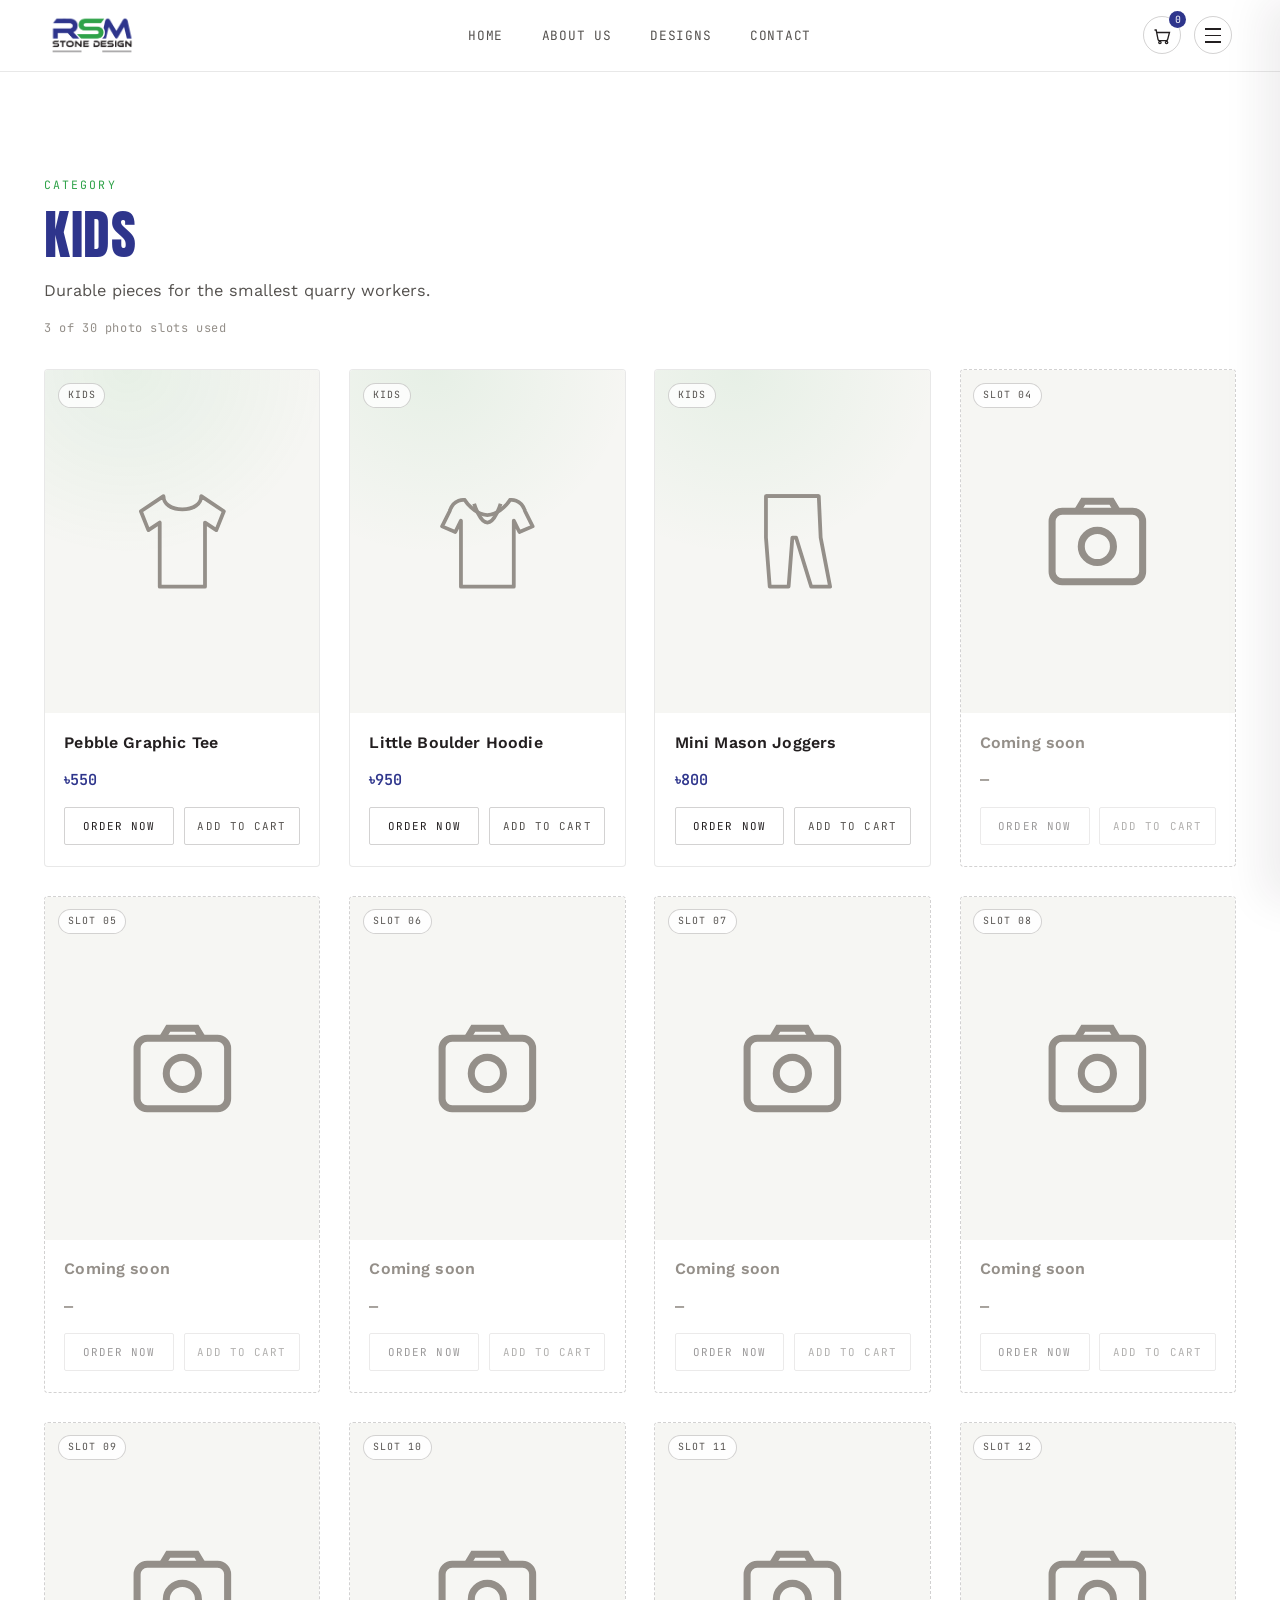
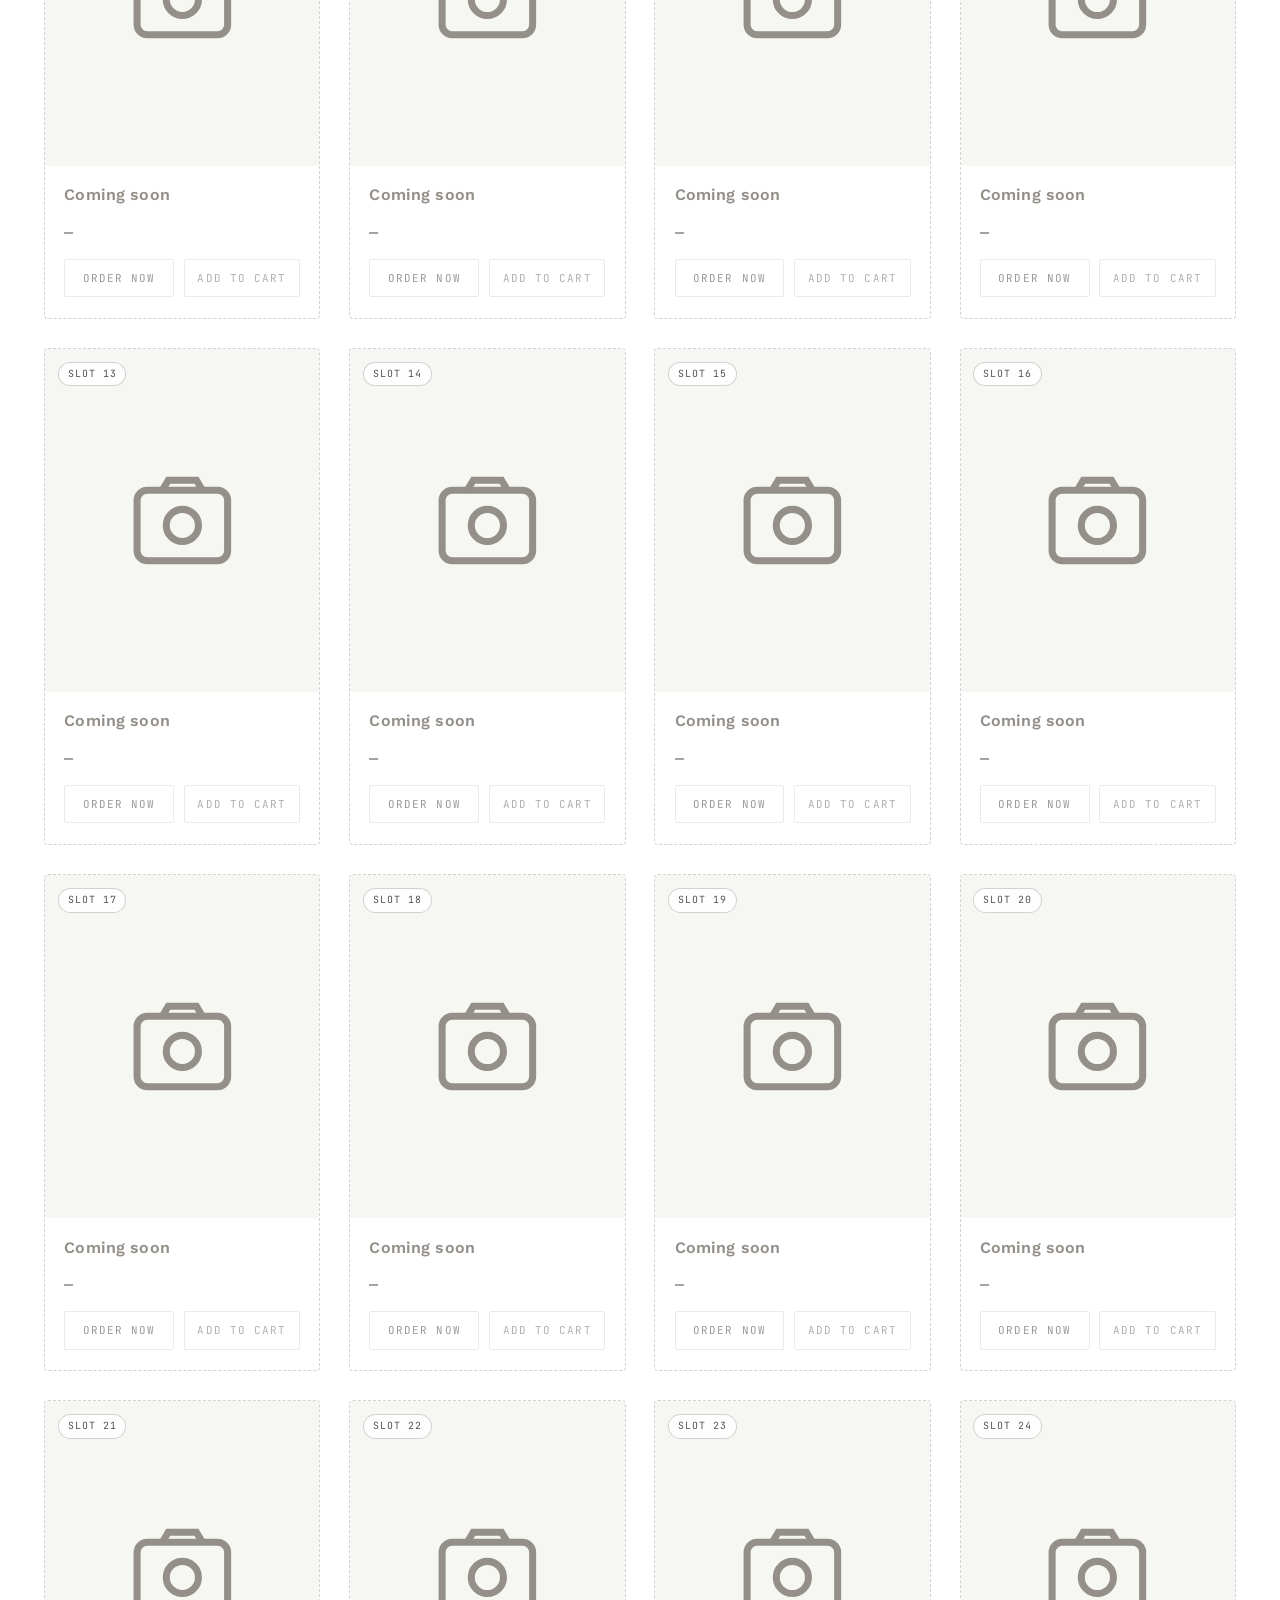
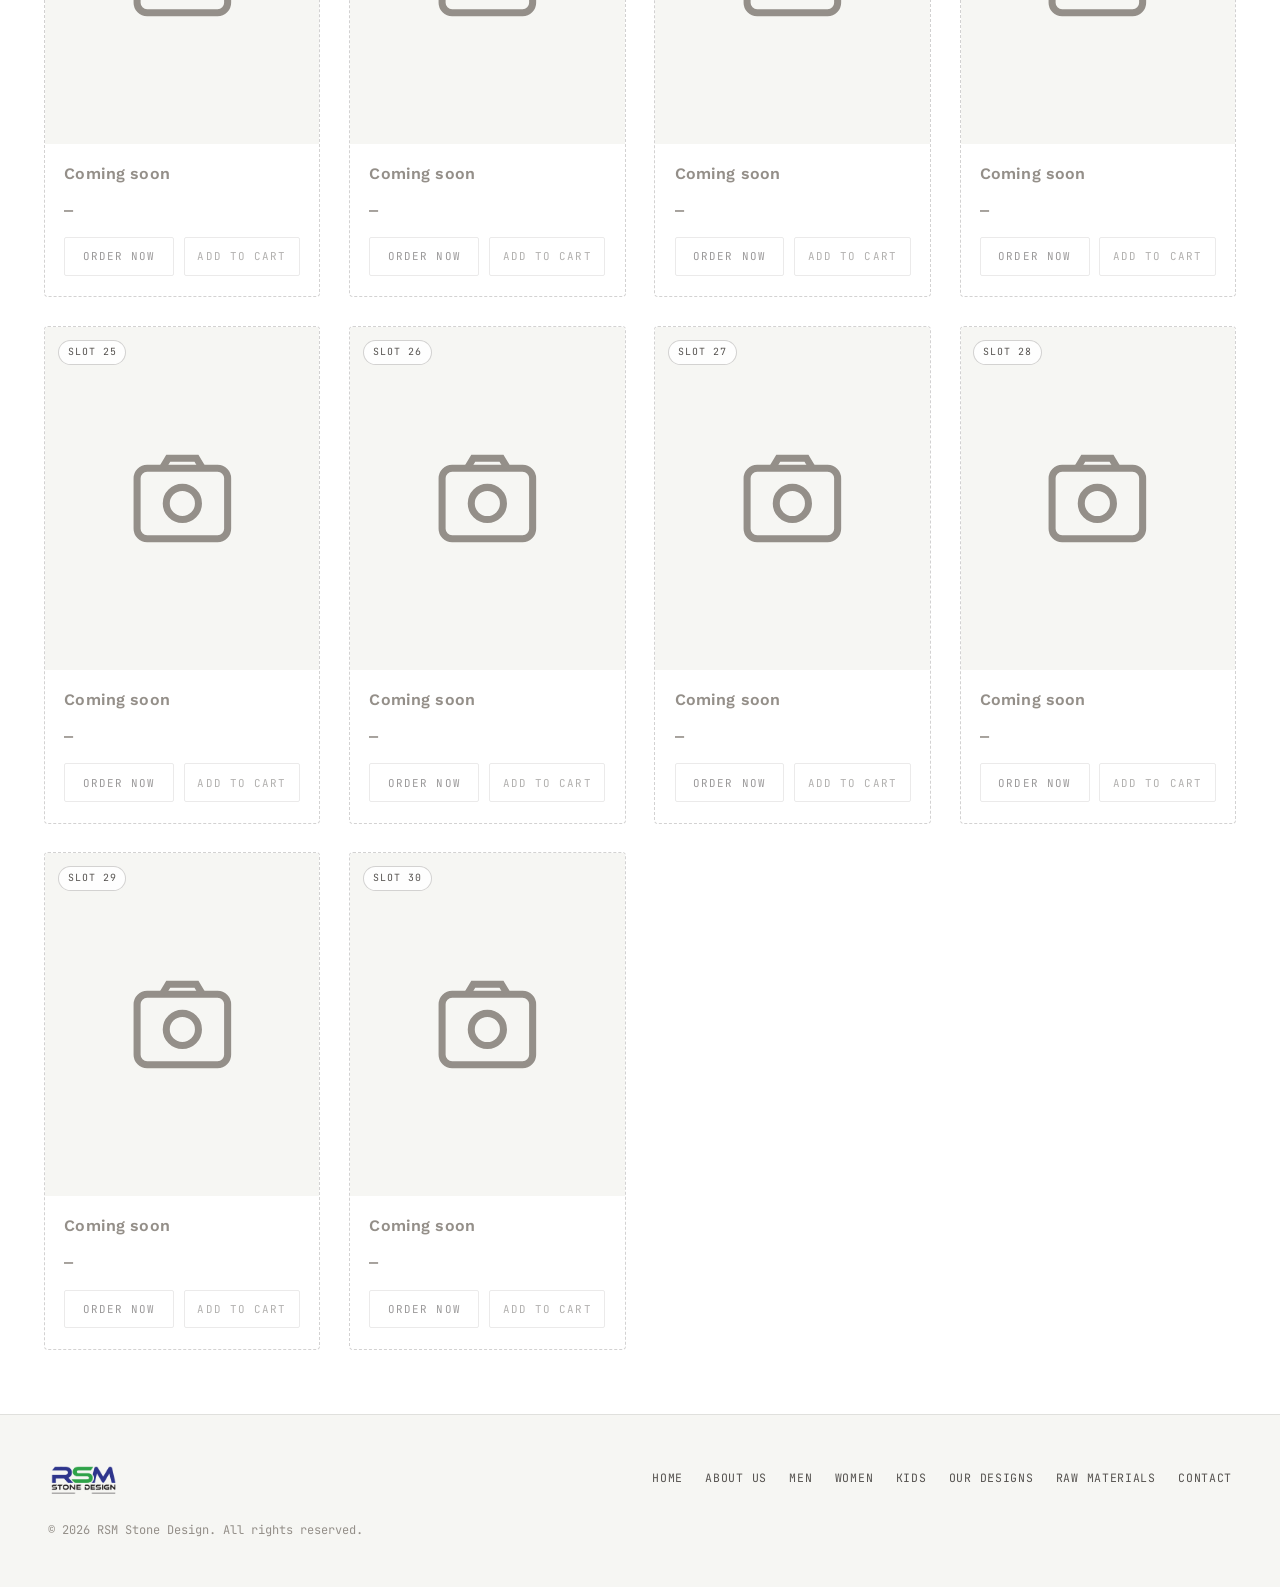
<file: kids.html>
<!DOCTYPE html>
<html lang="en">
<head>
<meta charset="UTF-8">
<meta name="viewport" content="width=device-width, initial-scale=1.0">
<title>Kids — RSM STONE DESIGN</title>
<meta name="description" content="Shop the Kids line from RSM Stone Design.">
<link rel="preconnect" href="https://fonts.googleapis.com">
<link rel="preconnect" href="https://fonts.gstatic.com" crossorigin>
<link href="https://fonts.googleapis.com/css2?family=Anton&family=Work+Sans:wght@400;500;600&family=JetBrains+Mono:wght@400;500;600&display=swap" rel="stylesheet">
<link rel="stylesheet" href="style.css">
</head>
<body data-page="kids">

<header class="site-header">
  <a href="index.html" class="brand-mark">
    <img src="[data-uri]" alt="RSM Stone Design" class="brand-mark__logo">
  </a>

  <nav class="primary-nav">
    <a href="index.html" class="nav-link" data-page="home">Home</a>
    <a href="about.html" class="nav-link" data-page="about">About us</a>
    <a href="designs.html" class="nav-link" data-page="designs">Designs</a>
    <a href="contact.html" class="nav-link" data-page="contact">Contact</a>
  </nav>

  <div class="header-actions">
    <button class="cart-trigger" id="cartTrigger" aria-label="Open cart">
      <svg width="20" height="20" viewBox="0 0 24 24" fill="none" stroke="currentColor" stroke-width="1.6"><path d="M3 6h2l2.2 11.2a2 2 0 0 0 2 1.6h7.6a2 2 0 0 0 2-1.6L21 9H6"/><circle cx="9.5" cy="21" r="1.4"/><circle cx="17.5" cy="21" r="1.4"/></svg>
      <span class="cart-count" id="cartCount">0</span>
    </button>
    <button class="hamburger" id="menuTrigger" aria-label="Open menu" aria-expanded="false">
      <span></span><span></span><span></span>
    </button>
  </div>
</header>

<div class="menu-overlay" id="menuOverlay">
  <button class="menu-overlay__close" id="menuClose" aria-label="Close menu">&times;</button>
  <div class="menu-overlay__inner">
    <span class="menu-overlay__eyebrow">Menu</span>
    <nav class="menu-overlay__nav">
      <a href="index.html" class="menu-link" data-page="home">Home</a>
      <a href="about.html" class="menu-link" data-page="about">About us</a>

      <button class="menu-link menu-link--category" id="categoryToggle" aria-expanded="false">
        <span>Category</span><span class="menu-link__chevron">&rsaquo;</span>
      </button>
      <div class="menu-submenu" id="categorySubmenu">
        <div class="menu-submenu-inner">
          <a href="men.html" class="menu-sublink" data-page="men">Men</a>
          <a href="women.html" class="menu-sublink" data-page="women">Women</a>
          <a href="kids.html" class="menu-sublink" data-page="kids">Kids</a>
          <a href="designs.html" class="menu-sublink" data-page="designs">Our Designs</a>
          <a href="materials.html" class="menu-sublink" data-page="materials">Raw Materials</a>
        </div>
      </div>

      <a href="contact.html" class="menu-link" data-page="contact">Contact &amp; Address</a>
    </nav>
    <div class="menu-overlay__foot">
      <span class="eyebrow">Reach us directly</span>
      <p><a href="tel:+8801000000000">01706240471</a></p>
      <p><a href="mailto:hello@rsmstonedesign.com">rsmstonedesign@gmail.com</a></p>
    </div>
  </div>
</div>

<section class="page-header">
  <span class="eyebrow">Category</span>
  <h1>Kids</h1>
  <p class="page-header__blurb">Durable pieces for the smallest quarry workers.</p>
  <p class="slot-info" id="slotInfo"></p>
</section>

<section class="designs" data-category="kids">
  <div class="product-grid" id="productGrid"></div>
</section>

<div class="cart-drawer" id="cartDrawer" aria-hidden="true">
  <div class="cart-drawer__head">
    <h3>Your cart</h3>
    <button class="icon-btn" id="cartClose" aria-label="Close cart">&times;</button>
  </div>
  <div class="cart-drawer__items" id="cartItems">
    <p class="cart-empty" id="cartEmpty">Your cart is empty. Browse <a href="designs.html">our designs</a>.</p>
  </div>
  <div class="cart-drawer__foot">
    <div class="cart-total">
      <span>Total</span>
      <span id="cartTotal">&#2547;0</span>
    </div>
    <button class="btn btn--solid btn--block" id="checkoutBtn">Checkout</button>
  </div>
</div>
<div class="drawer-backdrop" id="drawerBackdrop"></div>

<div class="order-modal" id="orderModal" aria-hidden="true">
  <div class="order-modal__panel">
    <button class="icon-btn order-modal__close" id="orderClose" aria-label="Close order form">&times;</button>
    <span class="eyebrow">Place an order</span>
    <h3 id="orderModalTitle">Order details</h3>
    <p class="order-modal__summary" id="orderSummary"></p>
    <p class="order-modal__total" id="orderLiveTotal"></p>

    <form id="orderForm" class="order-form">
      <label>
        <span>Full name</span>
        <input type="text" name="name" required placeholder="Your name">
      </label>
      <label>
        <span>Phone number</span>
        <input type="tel" name="number" required placeholder="01XXXXXXXXX">
      </label>
      <label>
        <span>Delivery address</span>
        <textarea name="address" required placeholder="House, road, area, city"></textarea>
      </label>
      <label id="orderQtyLabel">
        <span>Quantity</span>
        <input type="number" name="quantity" min="1" value="1" required>
      </label>
      <input type="hidden" name="product" id="orderProductField">
      <input type="hidden" name="unitPrice" id="orderUnitPriceField">
      <input type="hidden" name="totalPrice" id="orderTotalPriceField">

      <button type="submit" class="btn btn--solid btn--block" id="orderSubmitBtn">Submit order</button>
      <p class="order-form__note">Your order is sent straight to our order sheet — we'll call to confirm.</p>
    </form>

    <div class="order-success" id="orderSuccess">
      <div class="order-success__mark">&check;</div>
      <h3>Order received</h3>
      <p>Thanks — we'll call you shortly to confirm delivery.</p>
      <button class="btn btn--outline" id="orderSuccessClose">Close</button>
    </div>
  </div>
</div>

<footer class="site-footer">
  <img src="[data-uri]" alt="RSM Stone Design" class="footer-logo">
  <nav class="footer-nav">
    <a href="index.html">Home</a>
    <a href="about.html">About us</a>
    <a href="men.html">Men</a>
    <a href="women.html">Women</a>
    <a href="kids.html">Kids</a>
    <a href="designs.html">Our Designs</a>
    <a href="materials.html">Raw Materials</a>
    <a href="contact.html">Contact</a>
  </nav>
  <p>&copy; <span id="year"></span> RSM Stone Design. All rights reserved.</p>
</footer>

<script src="script.js"></script>
</body>
</html>
</file>
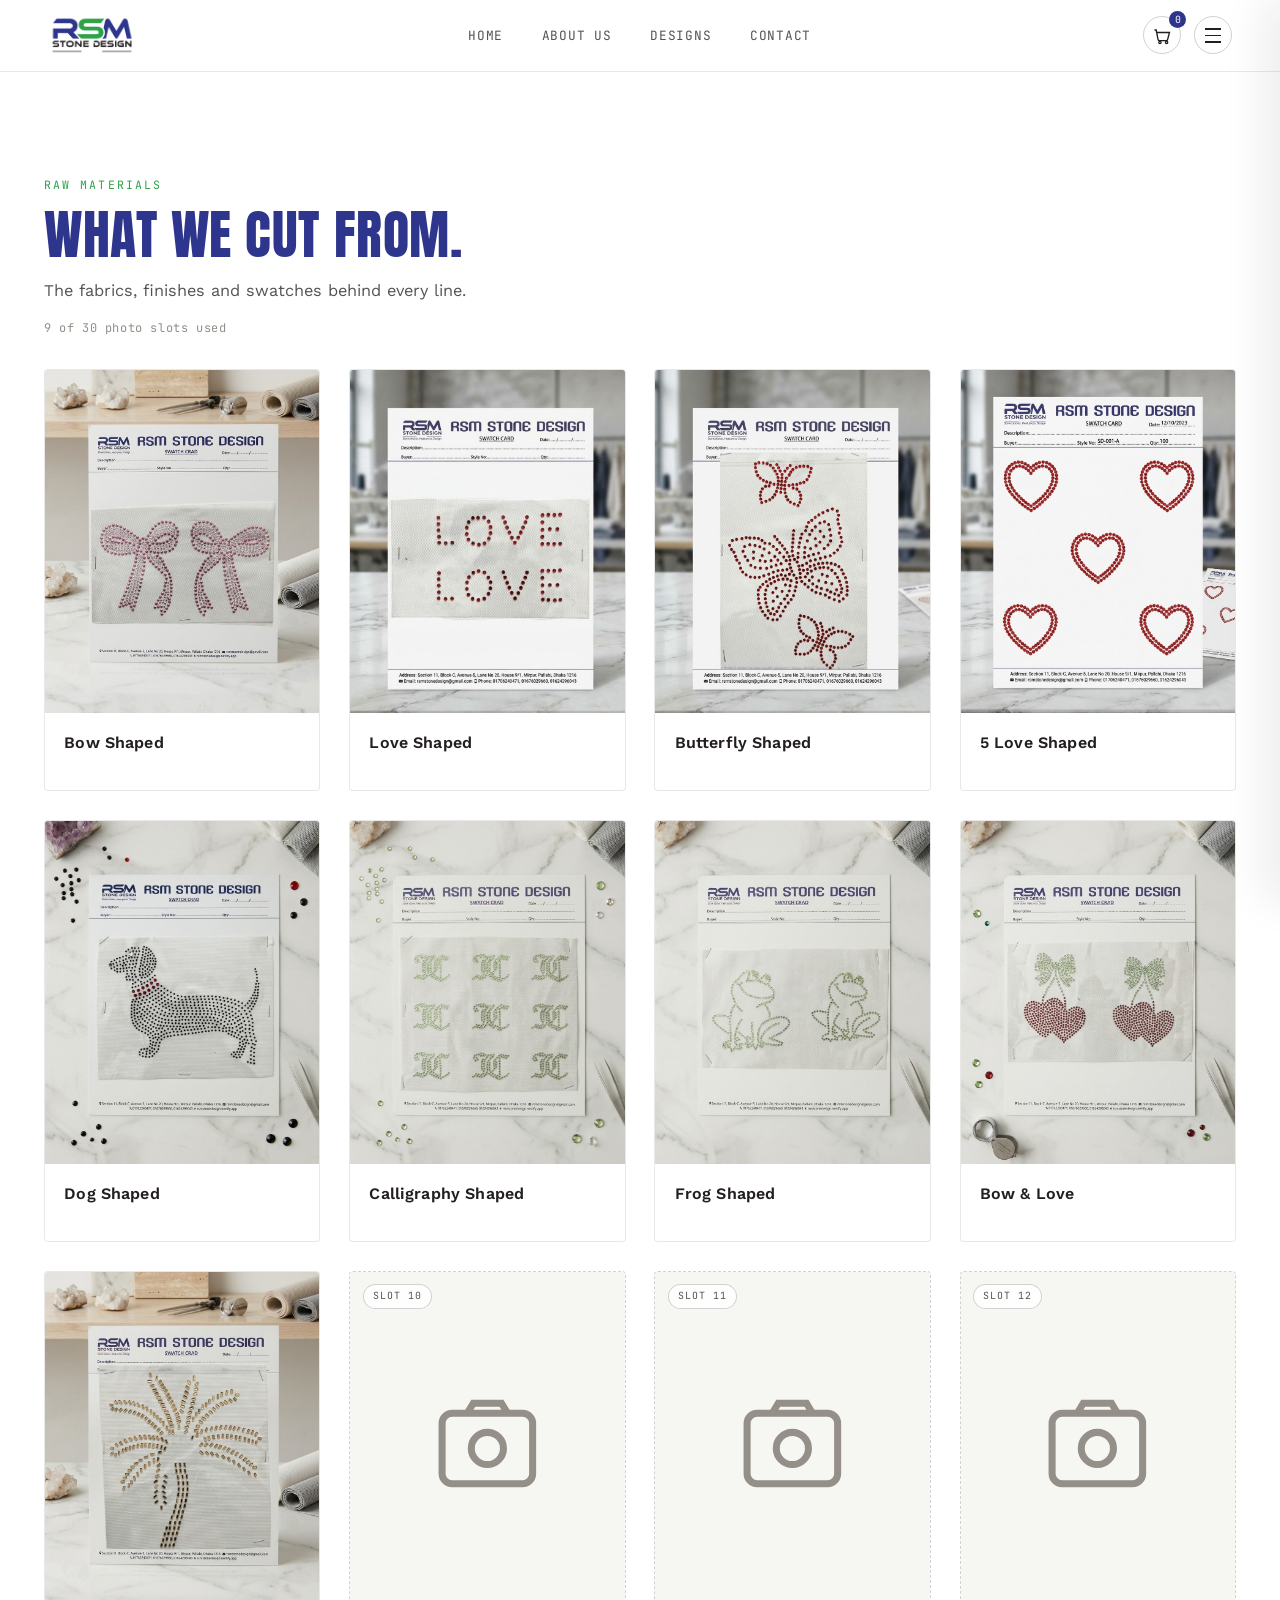
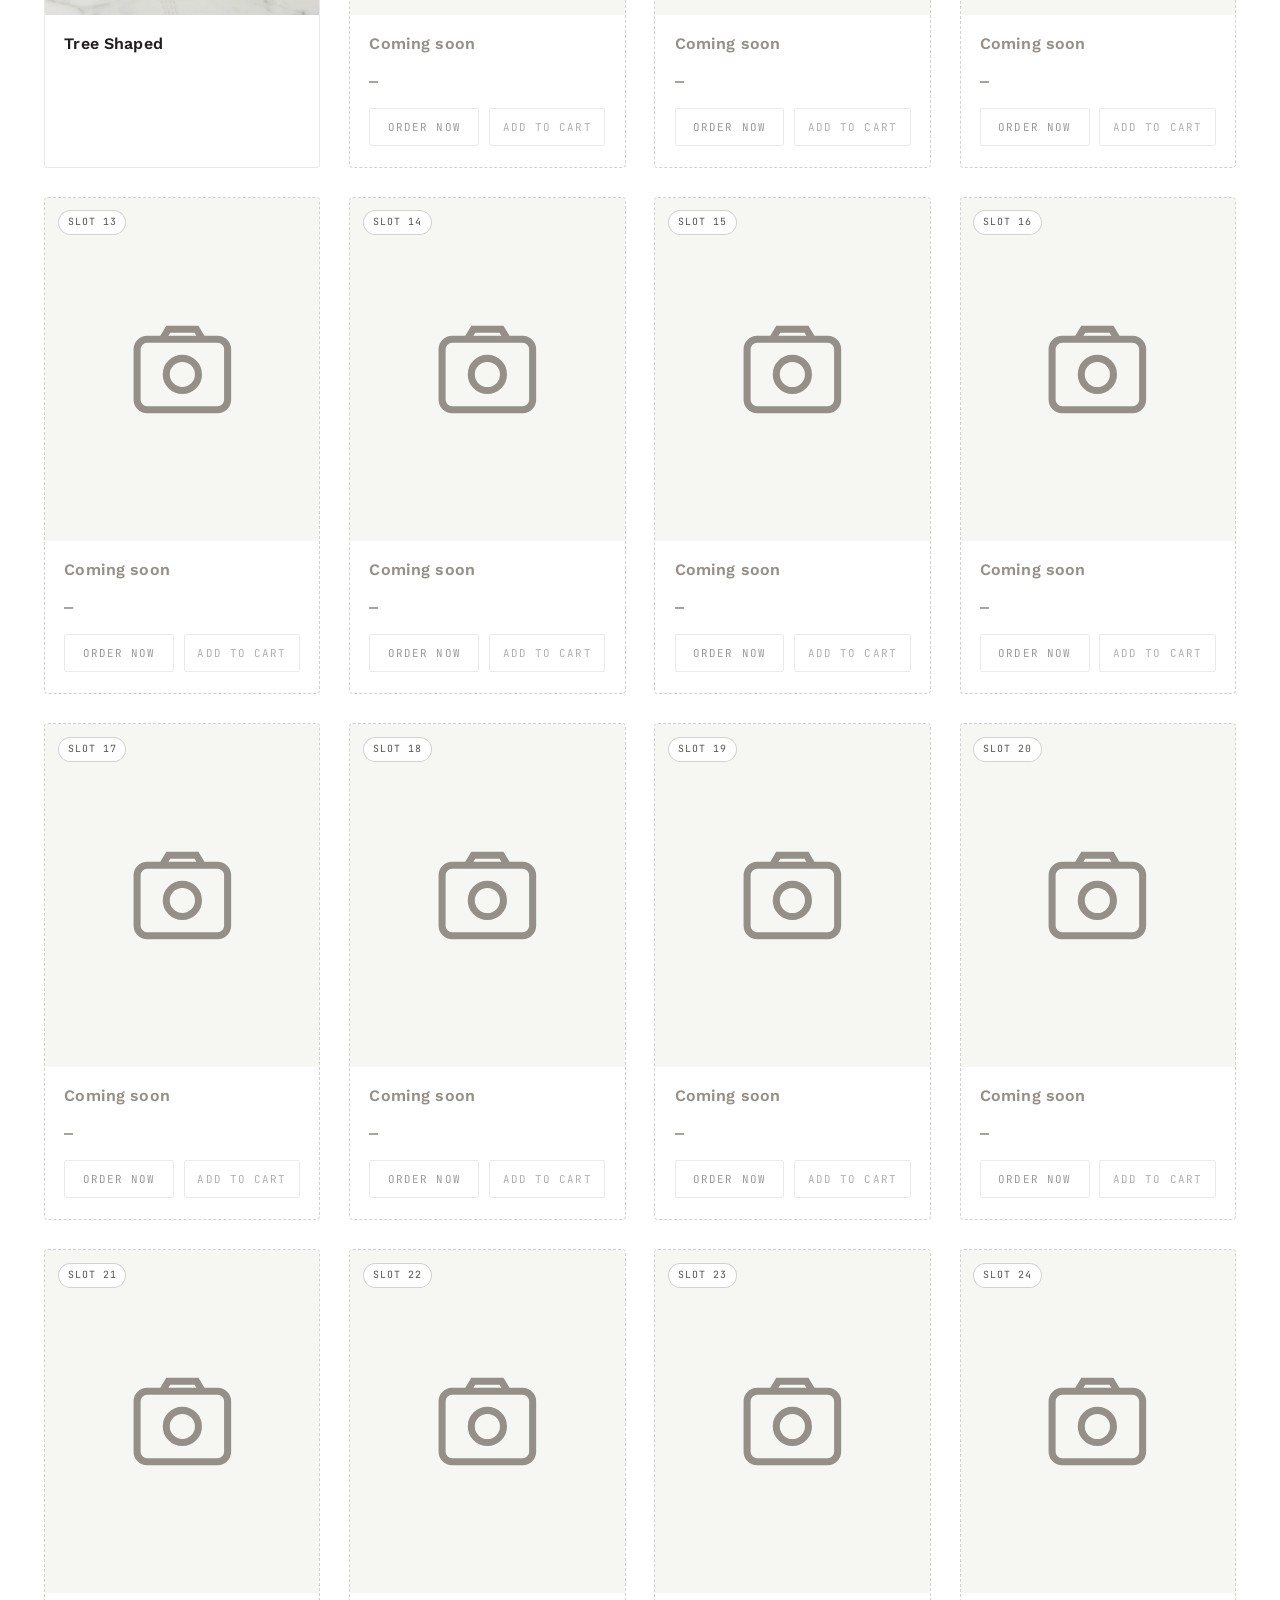
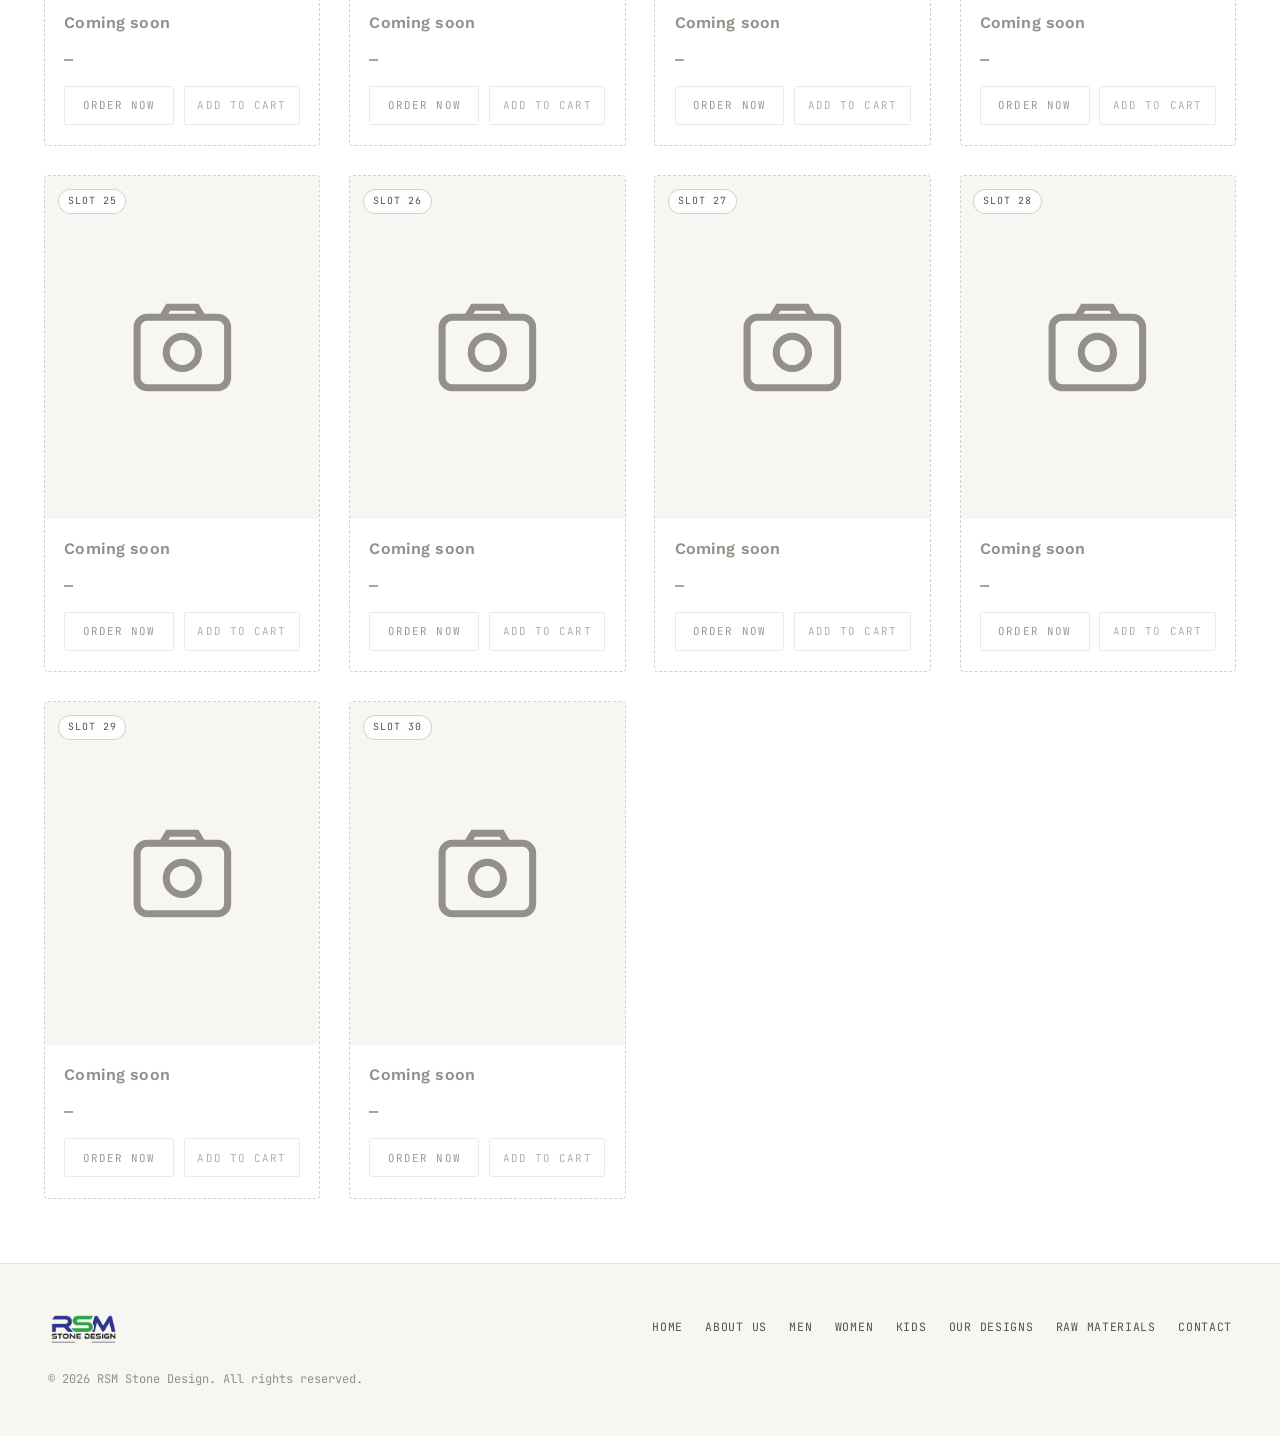
<file: materials.html>
<!DOCTYPE html>
<html lang="en">
<head>
<meta charset="UTF-8">
<meta name="viewport" content="width=device-width, initial-scale=1.0">
<title>Raw Materials — RSM STONE DESIGN</title>
<meta name="description" content="The fabrics and finishes behind RSM Stone Design.">
<link rel="preconnect" href="https://fonts.googleapis.com">
<link rel="preconnect" href="https://fonts.gstatic.com" crossorigin>
<link href="https://fonts.googleapis.com/css2?family=Anton&family=Work+Sans:wght@400;500;600&family=JetBrains+Mono:wght@400;500;600&display=swap" rel="stylesheet">
<link rel="stylesheet" href="style.css">
</head>
<body data-page="materials">

<header class="site-header">
  <a href="index.html" class="brand-mark">
    <img src="[data-uri]" alt="RSM Stone Design" class="brand-mark__logo">
  </a>

  <nav class="primary-nav">
    <a href="index.html" class="nav-link" data-page="home">Home</a>
    <a href="about.html" class="nav-link" data-page="about">About us</a>
    <a href="designs.html" class="nav-link" data-page="designs">Designs</a>
    <a href="contact.html" class="nav-link" data-page="contact">Contact</a>
  </nav>

  <div class="header-actions">
    <button class="cart-trigger" id="cartTrigger" aria-label="Open cart">
      <svg width="20" height="20" viewBox="0 0 24 24" fill="none" stroke="currentColor" stroke-width="1.6"><path d="M3 6h2l2.2 11.2a2 2 0 0 0 2 1.6h7.6a2 2 0 0 0 2-1.6L21 9H6"/><circle cx="9.5" cy="21" r="1.4"/><circle cx="17.5" cy="21" r="1.4"/></svg>
      <span class="cart-count" id="cartCount">0</span>
    </button>
    <button class="hamburger" id="menuTrigger" aria-label="Open menu" aria-expanded="false">
      <span></span><span></span><span></span>
    </button>
  </div>
</header>

<div class="menu-overlay" id="menuOverlay">
  <button class="menu-overlay__close" id="menuClose" aria-label="Close menu">&times;</button>
  <div class="menu-overlay__inner">
    <span class="menu-overlay__eyebrow">Menu</span>
    <nav class="menu-overlay__nav">
      <a href="index.html" class="menu-link" data-page="home">Home</a>
      <a href="about.html" class="menu-link" data-page="about">About us</a>

      <button class="menu-link menu-link--category" id="categoryToggle" aria-expanded="false">
        <span>Category</span><span class="menu-link__chevron">&rsaquo;</span>
      </button>
      <div class="menu-submenu" id="categorySubmenu">
        <div class="menu-submenu-inner">
          <a href="men.html" class="menu-sublink" data-page="men">Men</a>
          <a href="women.html" class="menu-sublink" data-page="women">Women</a>
          <a href="kids.html" class="menu-sublink" data-page="kids">Kids</a>
          <a href="designs.html" class="menu-sublink" data-page="designs">Our Designs</a>
          <a href="materials.html" class="menu-sublink" data-page="materials">Raw Materials</a>
        </div>
      </div>

      <a href="contact.html" class="menu-link" data-page="contact">Contact &amp; Address</a>
    </nav>
    <div class="menu-overlay__foot">
      <span class="eyebrow">Reach us directly</span>
      <p><a href="tel:+8801000000000">01706240471</a></p>
      <p><a href="mailto:hello@rsmstonedesign.com">rsmstonedesign@gmail.com</a></p>
    </div>
  </div>
</div>

<section class="page-header">
  <span class="eyebrow">Raw materials</span>
  <h1>What we cut from.</h1>
  <p class="page-header__blurb">The fabrics, finishes and swatches behind every line.</p>
  <p class="slot-info" id="materialsSlotInfo"></p>
</section>

<section class="designs">
  <div class="product-grid" id="materialsGrid"></div>
</section>

<div class="cart-drawer" id="cartDrawer" aria-hidden="true">
  <div class="cart-drawer__head">
    <h3>Your cart</h3>
    <button class="icon-btn" id="cartClose" aria-label="Close cart">&times;</button>
  </div>
  <div class="cart-drawer__items" id="cartItems">
    <p class="cart-empty" id="cartEmpty">Your cart is empty. Browse <a href="designs.html">our designs</a>.</p>
  </div>
  <div class="cart-drawer__foot">
    <div class="cart-total">
      <span>Total</span>
      <span id="cartTotal">&#2547;0</span>
    </div>
    <button class="btn btn--solid btn--block" id="checkoutBtn">Checkout</button>
  </div>
</div>
<div class="drawer-backdrop" id="drawerBackdrop"></div>

<div class="order-modal" id="orderModal" aria-hidden="true">
  <div class="order-modal__panel">
    <button class="icon-btn order-modal__close" id="orderClose" aria-label="Close order form">&times;</button>
    <span class="eyebrow">Place an order</span>
    <h3 id="orderModalTitle">Order details</h3>
    <p class="order-modal__summary" id="orderSummary"></p>
    <p class="order-modal__total" id="orderLiveTotal"></p>

    <form id="orderForm" class="order-form">
      <label>
        <span>Full name</span>
        <input type="text" name="name" required placeholder="Your name">
      </label>
      <label>
        <span>Phone number</span>
        <input type="tel" name="number" required placeholder="01XXXXXXXXX">
      </label>
      <label>
        <span>Delivery address</span>
        <textarea name="address" required placeholder="House, road, area, city"></textarea>
      </label>
      <label id="orderQtyLabel">
        <span>Quantity</span>
        <input type="number" name="quantity" min="1" value="1" required>
      </label>
      <input type="hidden" name="product" id="orderProductField">
      <input type="hidden" name="unitPrice" id="orderUnitPriceField">
      <input type="hidden" name="totalPrice" id="orderTotalPriceField">

      <button type="submit" class="btn btn--solid btn--block" id="orderSubmitBtn">Submit order</button>
      <p class="order-form__note">Your order is sent straight to our order sheet — we'll call to confirm.</p>
    </form>

    <div class="order-success" id="orderSuccess">
      <div class="order-success__mark">&check;</div>
      <h3>Order received</h3>
      <p>Thanks — we'll call you shortly to confirm delivery.</p>
      <button class="btn btn--outline" id="orderSuccessClose">Close</button>
    </div>
  </div>
</div>

<footer class="site-footer">
  <img src="[data-uri]" alt="RSM Stone Design" class="footer-logo">
  <nav class="footer-nav">
    <a href="index.html">Home</a>
    <a href="about.html">About us</a>
    <a href="men.html">Men</a>
    <a href="women.html">Women</a>
    <a href="kids.html">Kids</a>
    <a href="designs.html">Our Designs</a>
    <a href="materials.html">Raw Materials</a>
    <a href="contact.html">Contact</a>
  </nav>
  <p>&copy; <span id="year"></span> RSM Stone Design. All rights reserved.</p>
</footer>

<script src="script.js"></script>
</body>
</html>
</file>
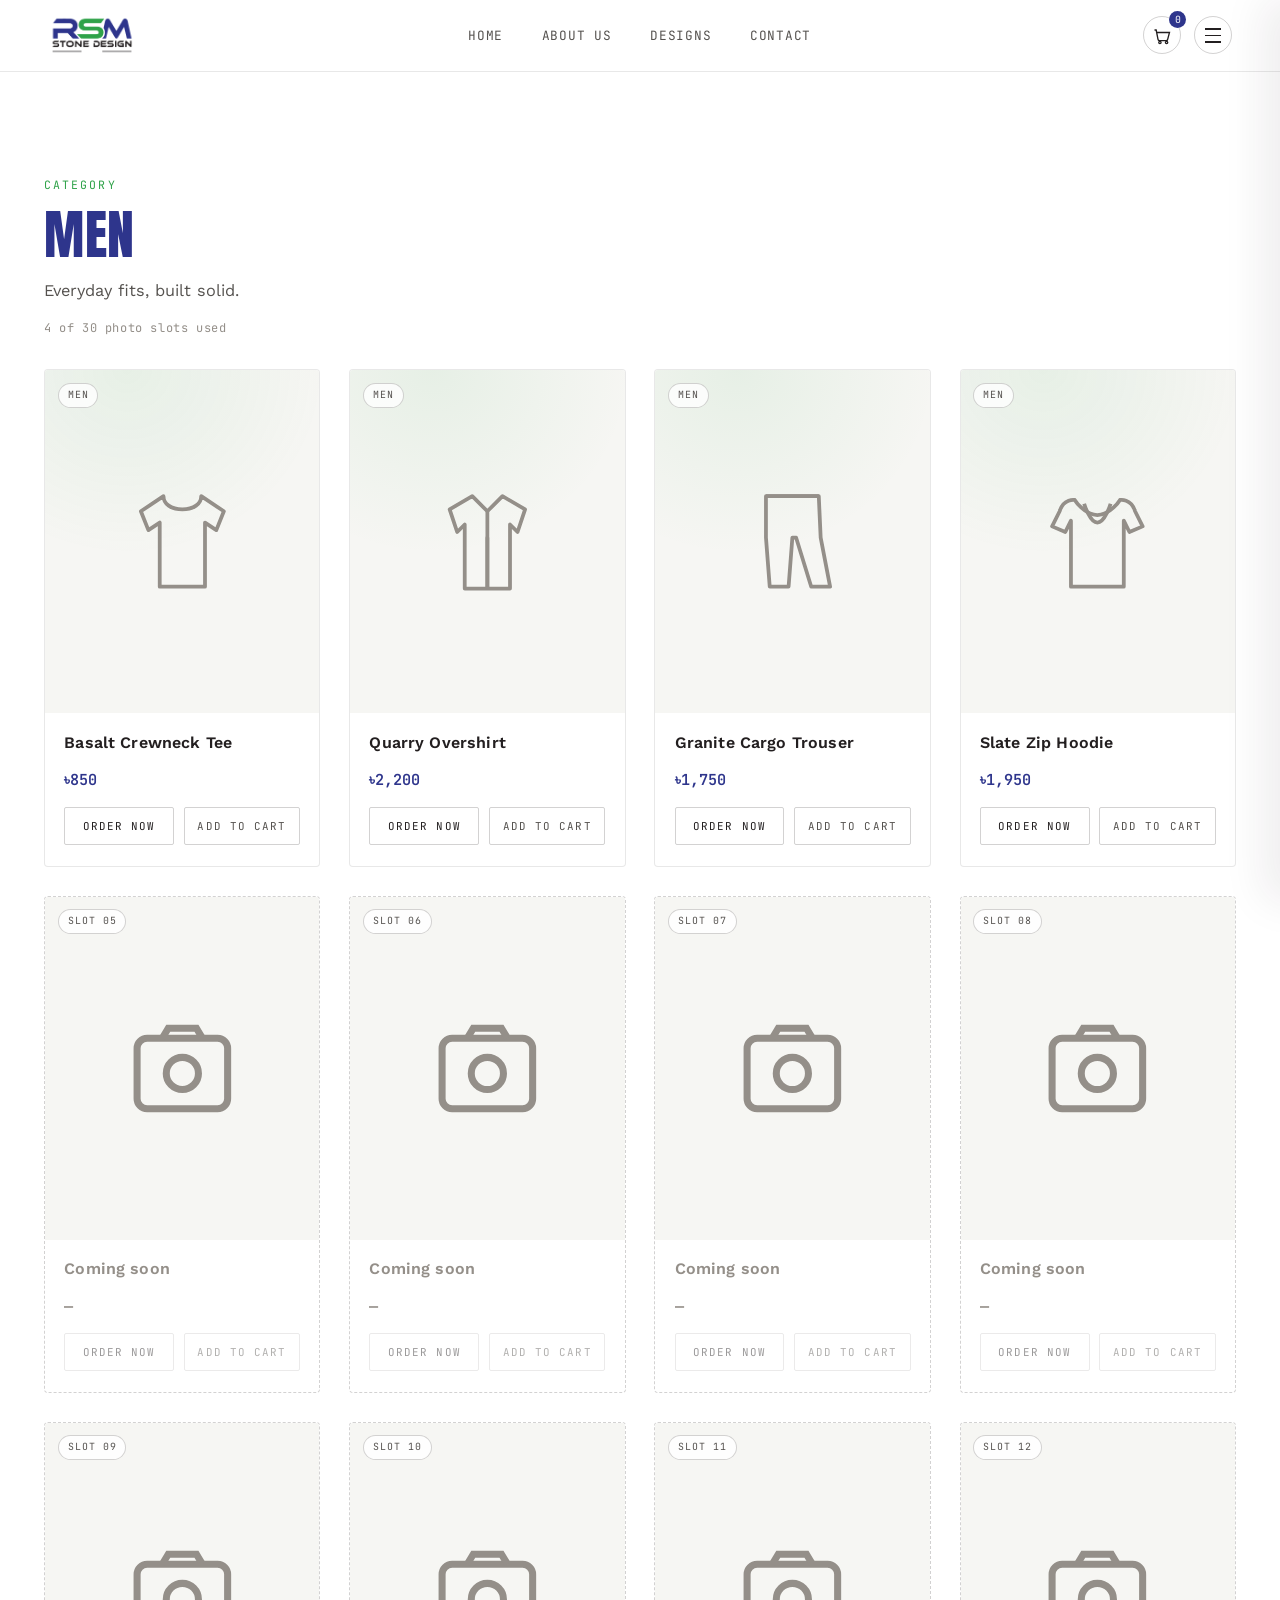
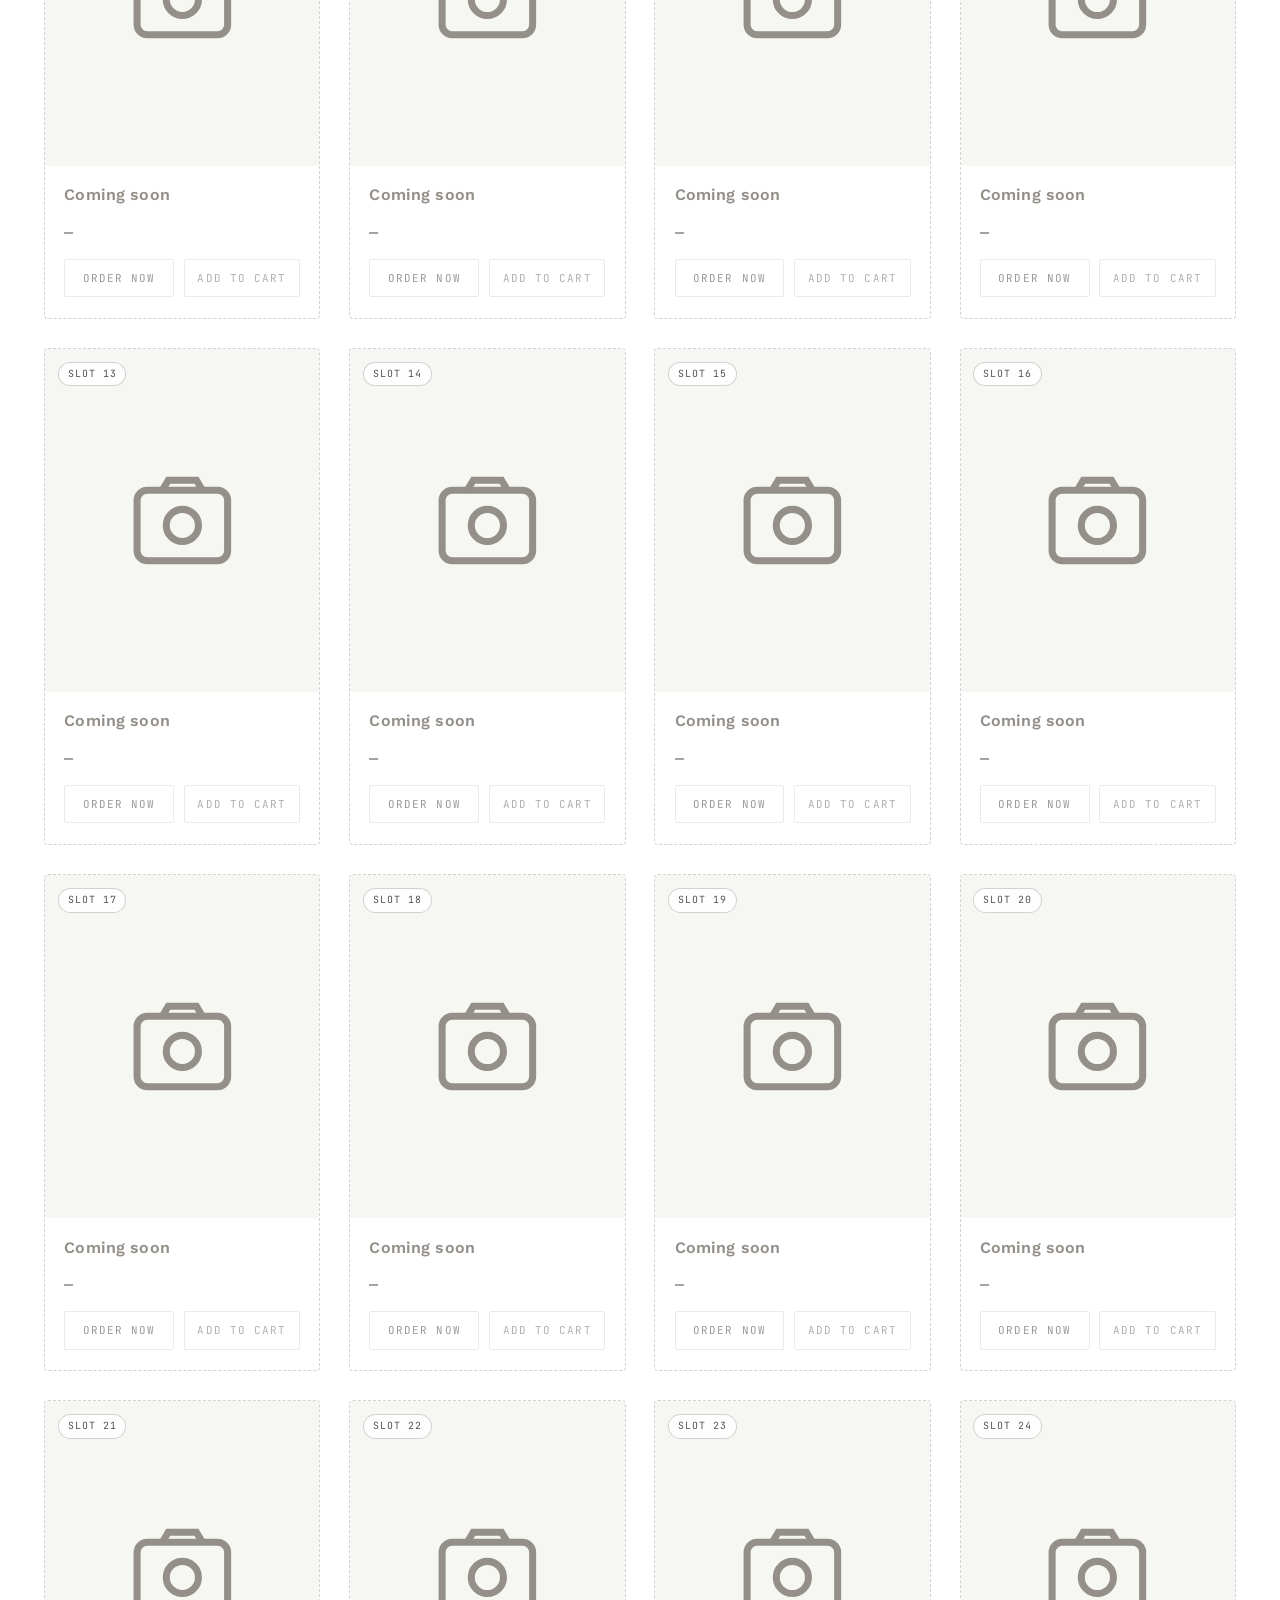
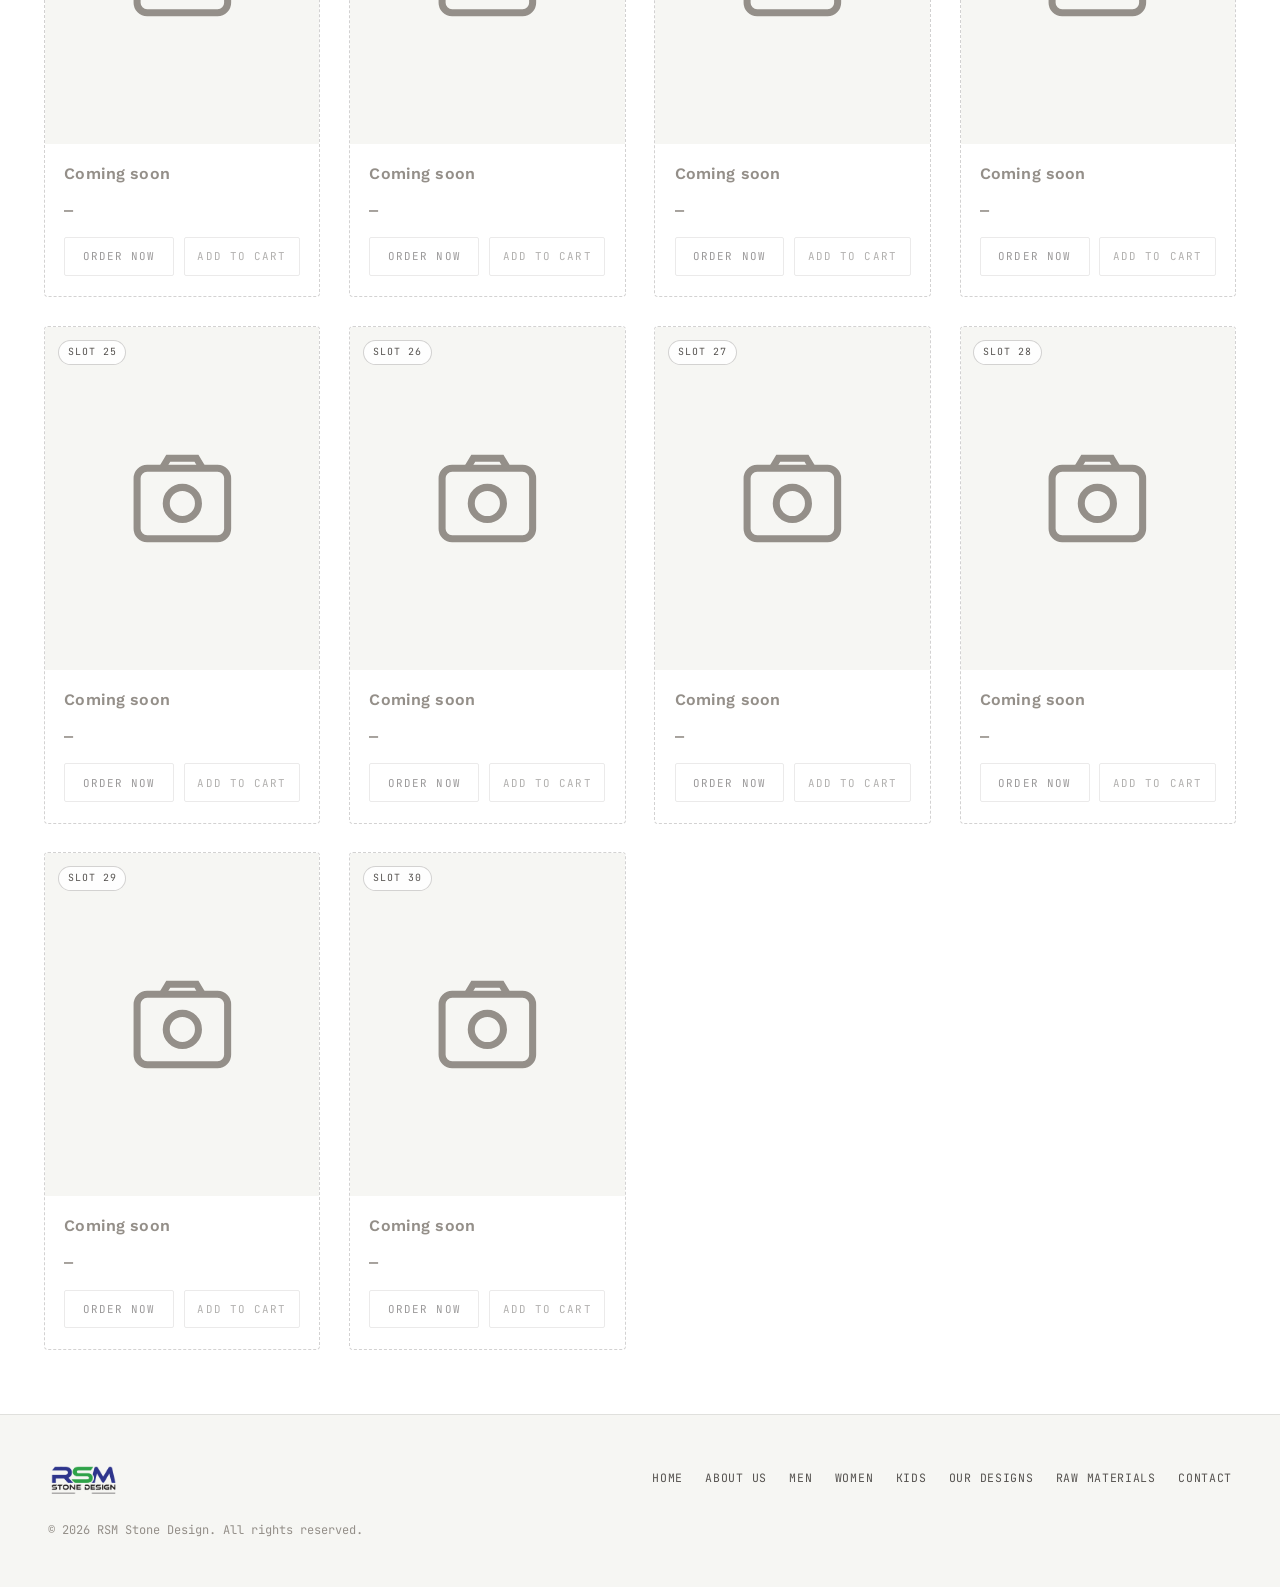
<file: men.html>
<!DOCTYPE html>
<html lang="en">
<head>
<meta charset="UTF-8">
<meta name="viewport" content="width=device-width, initial-scale=1.0">
<title>Men — RSM STONE DESIGN</title>
<meta name="description" content="Shop the Men line from RSM Stone Design.">
<link rel="preconnect" href="https://fonts.googleapis.com">
<link rel="preconnect" href="https://fonts.gstatic.com" crossorigin>
<link href="https://fonts.googleapis.com/css2?family=Anton&family=Work+Sans:wght@400;500;600&family=JetBrains+Mono:wght@400;500;600&display=swap" rel="stylesheet">
<link rel="stylesheet" href="style.css">
</head>
<body data-page="men">

<header class="site-header">
  <a href="index.html" class="brand-mark">
    <img src="[data-uri]" alt="RSM Stone Design" class="brand-mark__logo">
  </a>

  <nav class="primary-nav">
    <a href="index.html" class="nav-link" data-page="home">Home</a>
    <a href="about.html" class="nav-link" data-page="about">About us</a>
    <a href="designs.html" class="nav-link" data-page="designs">Designs</a>
    <a href="contact.html" class="nav-link" data-page="contact">Contact</a>
  </nav>

  <div class="header-actions">
    <button class="cart-trigger" id="cartTrigger" aria-label="Open cart">
      <svg width="20" height="20" viewBox="0 0 24 24" fill="none" stroke="currentColor" stroke-width="1.6"><path d="M3 6h2l2.2 11.2a2 2 0 0 0 2 1.6h7.6a2 2 0 0 0 2-1.6L21 9H6"/><circle cx="9.5" cy="21" r="1.4"/><circle cx="17.5" cy="21" r="1.4"/></svg>
      <span class="cart-count" id="cartCount">0</span>
    </button>
    <button class="hamburger" id="menuTrigger" aria-label="Open menu" aria-expanded="false">
      <span></span><span></span><span></span>
    </button>
  </div>
</header>

<div class="menu-overlay" id="menuOverlay">
  <button class="menu-overlay__close" id="menuClose" aria-label="Close menu">&times;</button>
  <div class="menu-overlay__inner">
    <span class="menu-overlay__eyebrow">Menu</span>
    <nav class="menu-overlay__nav">
      <a href="index.html" class="menu-link" data-page="home">Home</a>
      <a href="about.html" class="menu-link" data-page="about">About us</a>

      <button class="menu-link menu-link--category" id="categoryToggle" aria-expanded="false">
        <span>Category</span><span class="menu-link__chevron">&rsaquo;</span>
      </button>
      <div class="menu-submenu" id="categorySubmenu">
        <div class="menu-submenu-inner">
          <a href="men.html" class="menu-sublink" data-page="men">Men</a>
          <a href="women.html" class="menu-sublink" data-page="women">Women</a>
          <a href="kids.html" class="menu-sublink" data-page="kids">Kids</a>
          <a href="designs.html" class="menu-sublink" data-page="designs">Our Designs</a>
          <a href="materials.html" class="menu-sublink" data-page="materials">Raw Materials</a>
        </div>
      </div>

      <a href="contact.html" class="menu-link" data-page="contact">Contact &amp; Address</a>
    </nav>
    <div class="menu-overlay__foot">
      <span class="eyebrow">Reach us directly</span>
      <p><a href="tel:+8801000000000">01706240471</a></p>
      <p><a href="mailto:hello@rsmstonedesign.com">rsmstonedesign@gmail.com</a></p>
    </div>
  </div>
</div>

<section class="page-header">
  <span class="eyebrow">Category</span>
  <h1>Men</h1>
  <p class="page-header__blurb">Everyday fits, built solid.</p>
  <p class="slot-info" id="slotInfo"></p>
</section>

<section class="designs" data-category="men">
  <div class="product-grid" id="productGrid"></div>
</section>

<div class="cart-drawer" id="cartDrawer" aria-hidden="true">
  <div class="cart-drawer__head">
    <h3>Your cart</h3>
    <button class="icon-btn" id="cartClose" aria-label="Close cart">&times;</button>
  </div>
  <div class="cart-drawer__items" id="cartItems">
    <p class="cart-empty" id="cartEmpty">Your cart is empty. Browse <a href="designs.html">our designs</a>.</p>
  </div>
  <div class="cart-drawer__foot">
    <div class="cart-total">
      <span>Total</span>
      <span id="cartTotal">&#2547;0</span>
    </div>
    <button class="btn btn--solid btn--block" id="checkoutBtn">Checkout</button>
  </div>
</div>
<div class="drawer-backdrop" id="drawerBackdrop"></div>

<div class="order-modal" id="orderModal" aria-hidden="true">
  <div class="order-modal__panel">
    <button class="icon-btn order-modal__close" id="orderClose" aria-label="Close order form">&times;</button>
    <span class="eyebrow">Place an order</span>
    <h3 id="orderModalTitle">Order details</h3>
    <p class="order-modal__summary" id="orderSummary"></p>
    <p class="order-modal__total" id="orderLiveTotal"></p>

    <form id="orderForm" class="order-form">
      <label>
        <span>Full name</span>
        <input type="text" name="name" required placeholder="Your name">
      </label>
      <label>
        <span>Phone number</span>
        <input type="tel" name="number" required placeholder="01XXXXXXXXX">
      </label>
      <label>
        <span>Delivery address</span>
        <textarea name="address" required placeholder="House, road, area, city"></textarea>
      </label>
      <label id="orderQtyLabel">
        <span>Quantity</span>
        <input type="number" name="quantity" min="1" value="1" required>
      </label>
      <input type="hidden" name="product" id="orderProductField">
      <input type="hidden" name="unitPrice" id="orderUnitPriceField">
      <input type="hidden" name="totalPrice" id="orderTotalPriceField">

      <button type="submit" class="btn btn--solid btn--block" id="orderSubmitBtn">Submit order</button>
      <p class="order-form__note">Your order is sent straight to our order sheet — we'll call to confirm.</p>
    </form>

    <div class="order-success" id="orderSuccess">
      <div class="order-success__mark">&check;</div>
      <h3>Order received</h3>
      <p>Thanks — we'll call you shortly to confirm delivery.</p>
      <button class="btn btn--outline" id="orderSuccessClose">Close</button>
    </div>
  </div>
</div>

<footer class="site-footer">
  <img src="[data-uri]" alt="RSM Stone Design" class="footer-logo">
  <nav class="footer-nav">
    <a href="index.html">Home</a>
    <a href="about.html">About us</a>
    <a href="men.html">Men</a>
    <a href="women.html">Women</a>
    <a href="kids.html">Kids</a>
    <a href="designs.html">Our Designs</a>
    <a href="materials.html">Raw Materials</a>
    <a href="contact.html">Contact</a>
  </nav>
  <p>&copy; <span id="year"></span> RSM Stone Design. All rights reserved.</p>
</footer>

<script src="script.js"></script>
</body>
</html>
</file>
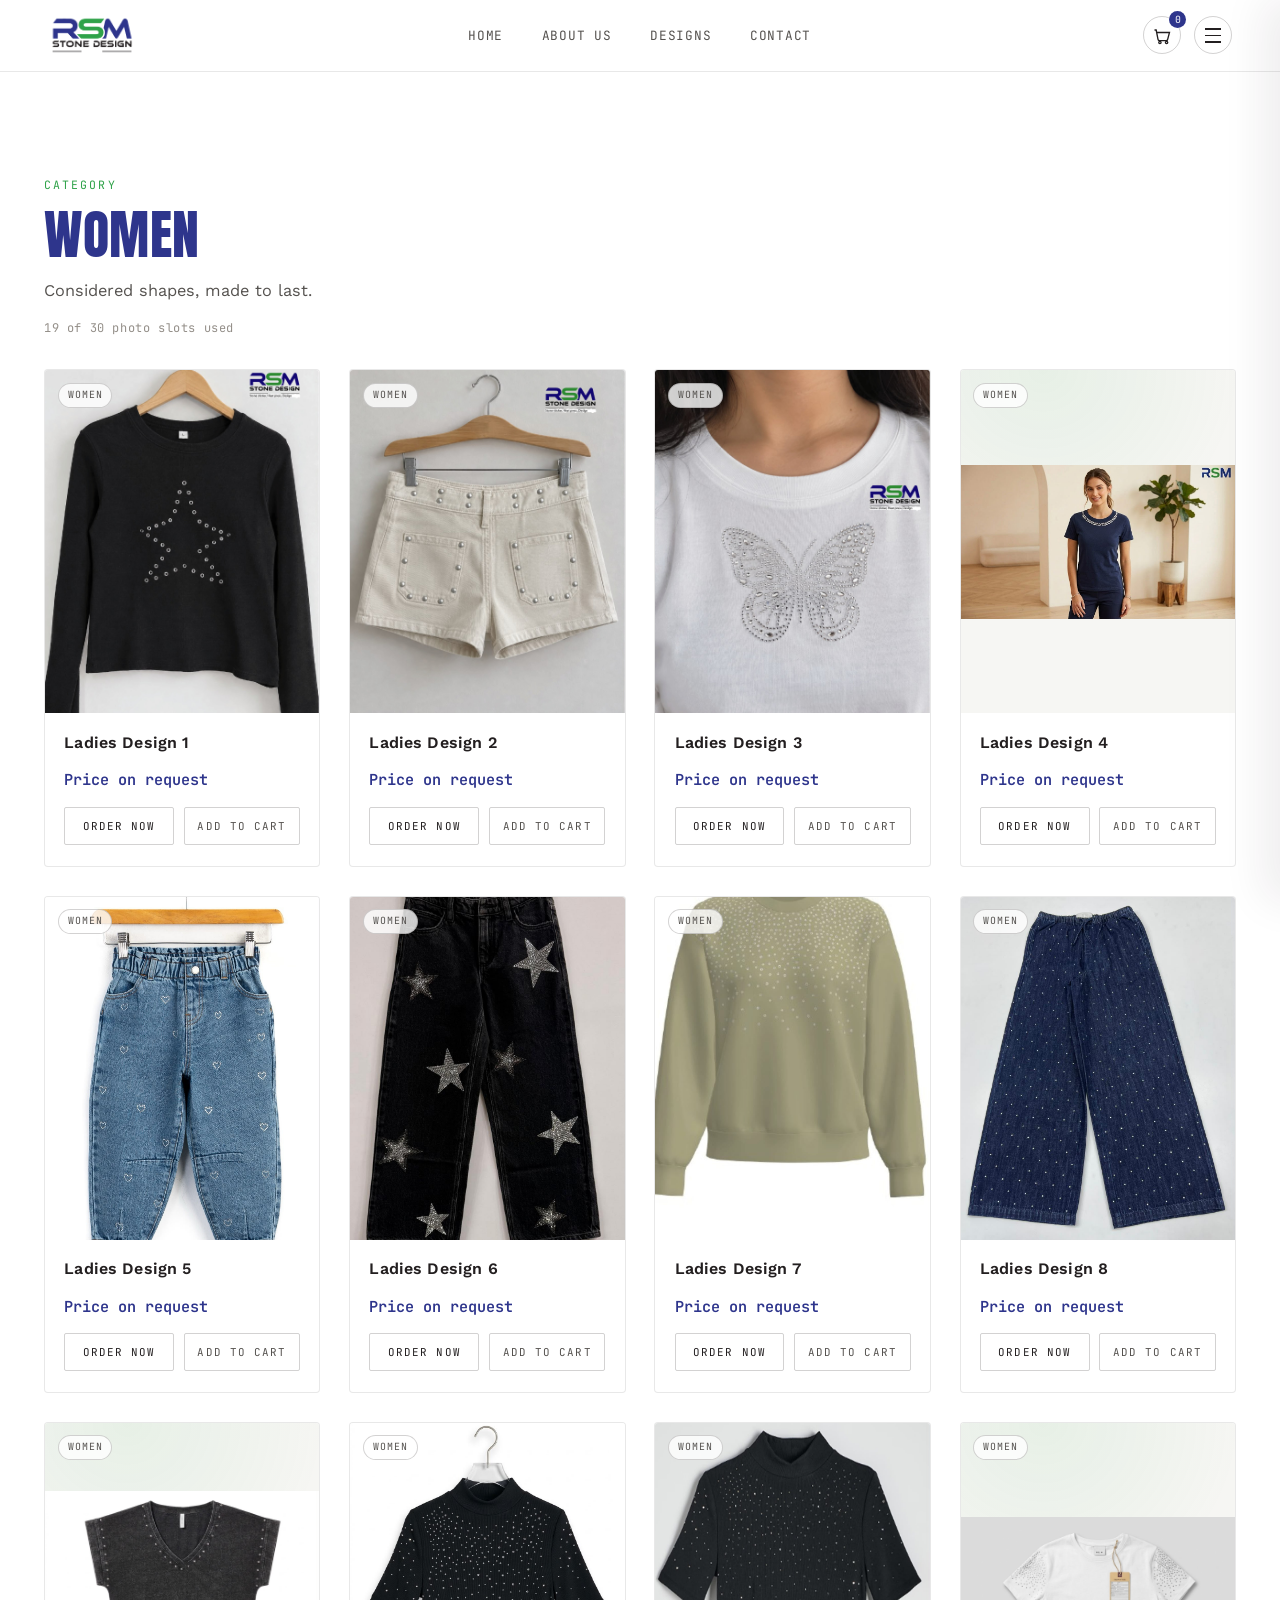
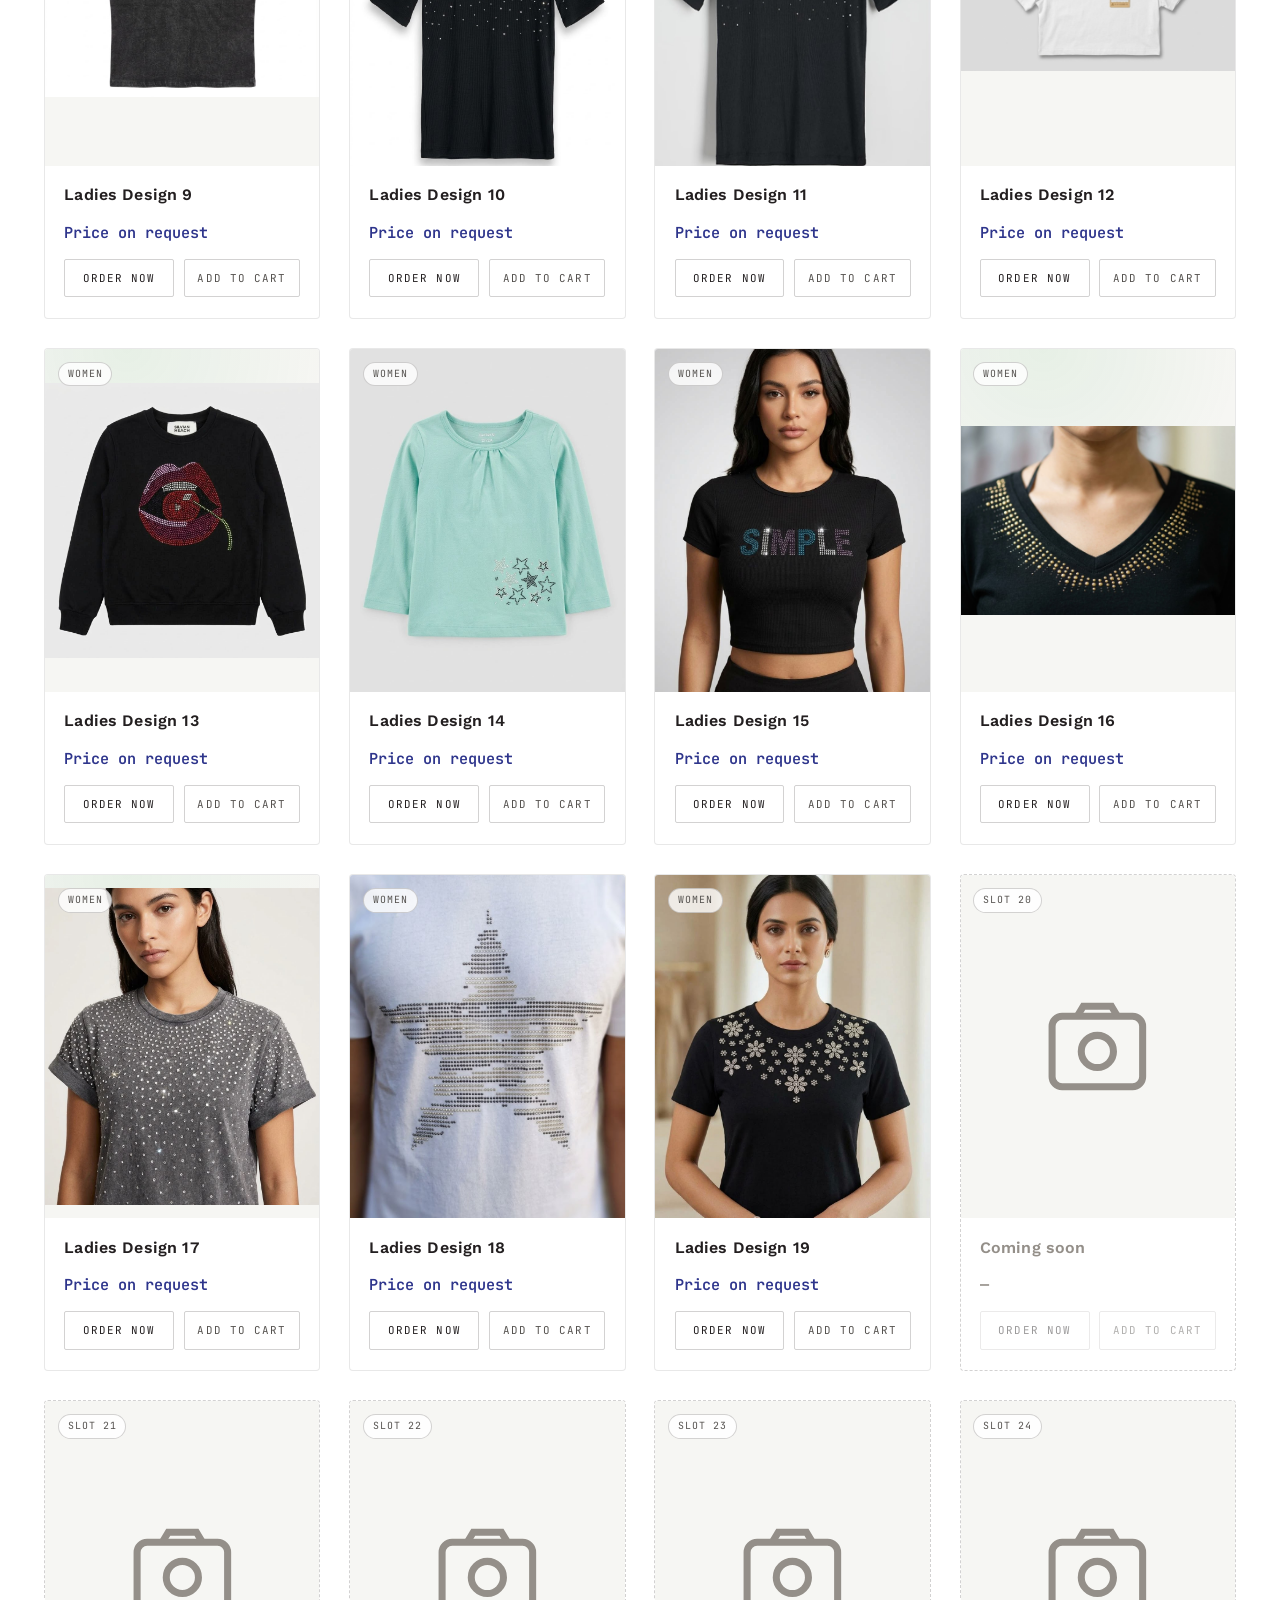
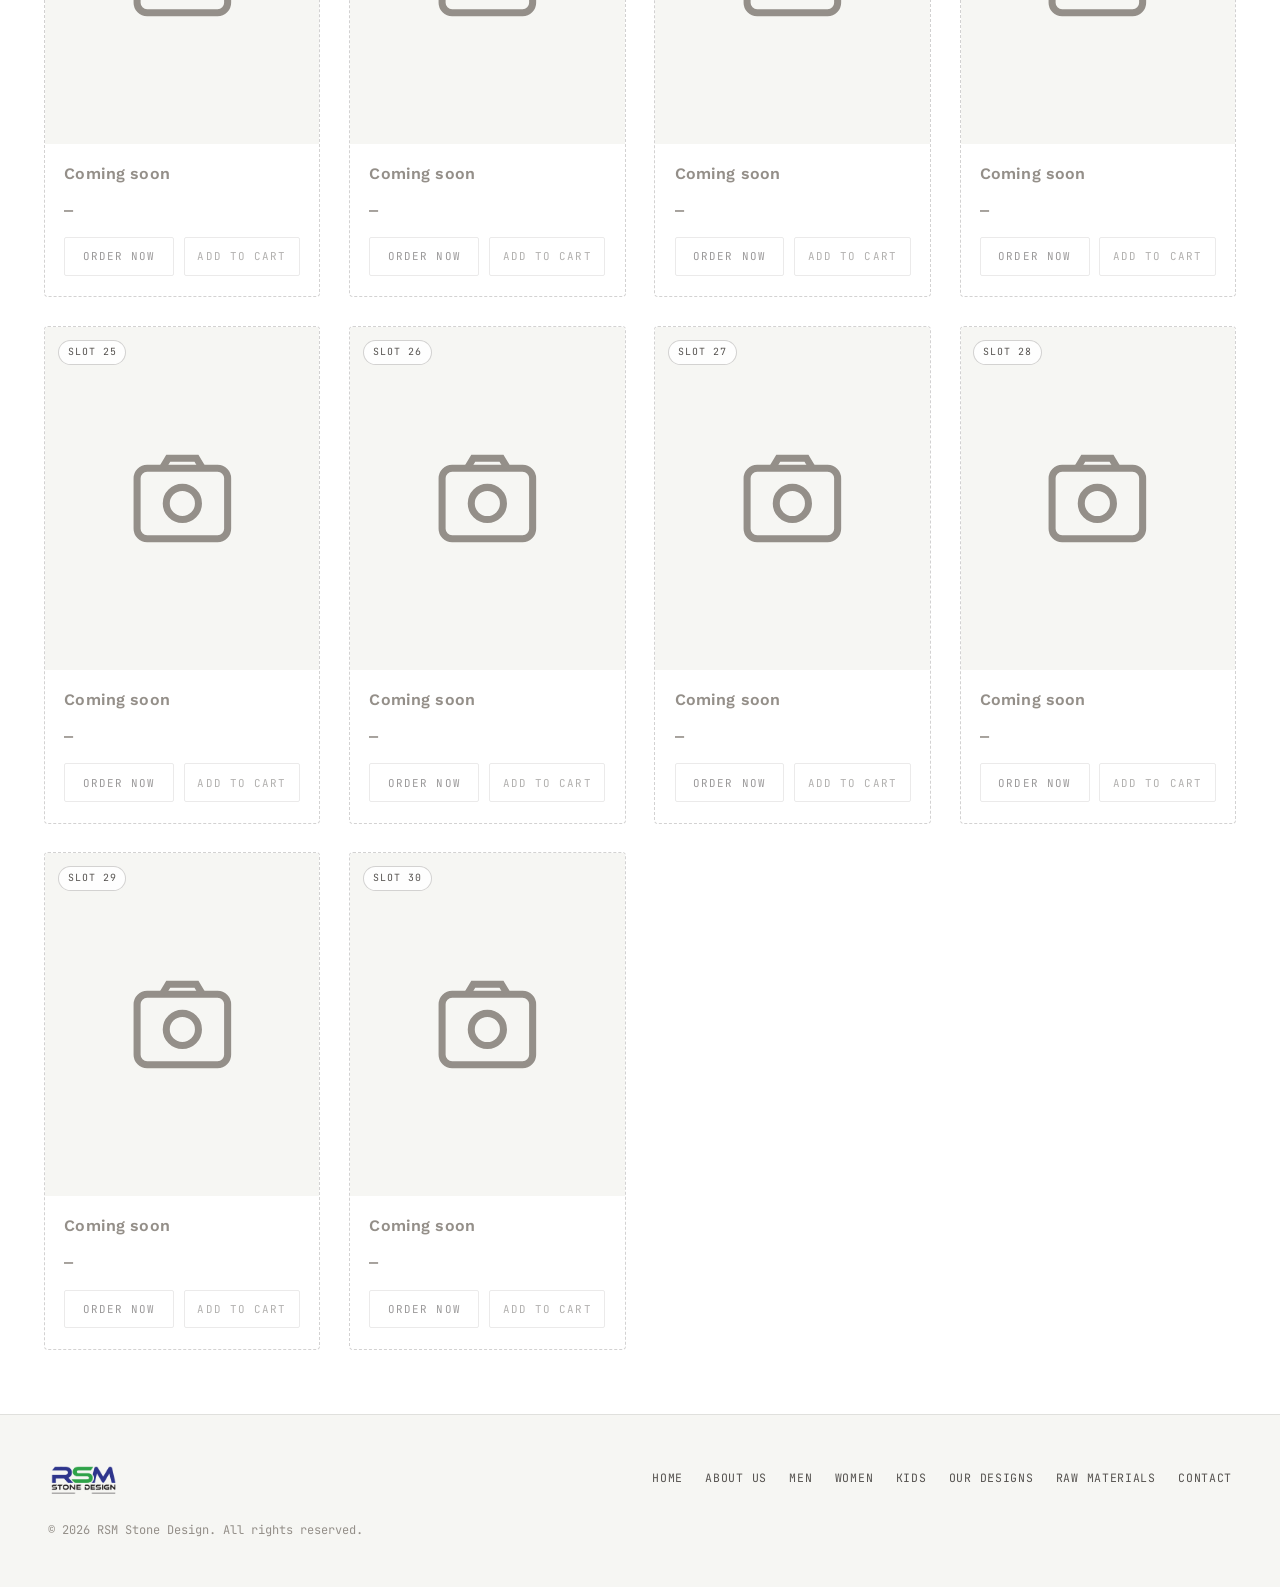
<file: women.html>
<!DOCTYPE html>
<html lang="en">
<head>
<meta charset="UTF-8">
<meta name="viewport" content="width=device-width, initial-scale=1.0">
<title>Women — RSM STONE DESIGN</title>
<meta name="description" content="Shop the Women line from RSM Stone Design.">
<link rel="preconnect" href="https://fonts.googleapis.com">
<link rel="preconnect" href="https://fonts.gstatic.com" crossorigin>
<link href="https://fonts.googleapis.com/css2?family=Anton&family=Work+Sans:wght@400;500;600&family=JetBrains+Mono:wght@400;500;600&display=swap" rel="stylesheet">
<link rel="stylesheet" href="style.css">
</head>
<body data-page="women">

<header class="site-header">
  <a href="index.html" class="brand-mark">
    <img src="[data-uri]" alt="RSM Stone Design" class="brand-mark__logo">
  </a>

  <nav class="primary-nav">
    <a href="index.html" class="nav-link" data-page="home">Home</a>
    <a href="about.html" class="nav-link" data-page="about">About us</a>
    <a href="designs.html" class="nav-link" data-page="designs">Designs</a>
    <a href="contact.html" class="nav-link" data-page="contact">Contact</a>
  </nav>

  <div class="header-actions">
    <button class="cart-trigger" id="cartTrigger" aria-label="Open cart">
      <svg width="20" height="20" viewBox="0 0 24 24" fill="none" stroke="currentColor" stroke-width="1.6"><path d="M3 6h2l2.2 11.2a2 2 0 0 0 2 1.6h7.6a2 2 0 0 0 2-1.6L21 9H6"/><circle cx="9.5" cy="21" r="1.4"/><circle cx="17.5" cy="21" r="1.4"/></svg>
      <span class="cart-count" id="cartCount">0</span>
    </button>
    <button class="hamburger" id="menuTrigger" aria-label="Open menu" aria-expanded="false">
      <span></span><span></span><span></span>
    </button>
  </div>
</header>

<div class="menu-overlay" id="menuOverlay">
  <button class="menu-overlay__close" id="menuClose" aria-label="Close menu">&times;</button>
  <div class="menu-overlay__inner">
    <span class="menu-overlay__eyebrow">Menu</span>
    <nav class="menu-overlay__nav">
      <a href="index.html" class="menu-link" data-page="home">Home</a>
      <a href="about.html" class="menu-link" data-page="about">About us</a>

      <button class="menu-link menu-link--category" id="categoryToggle" aria-expanded="false">
        <span>Category</span><span class="menu-link__chevron">&rsaquo;</span>
      </button>
      <div class="menu-submenu" id="categorySubmenu">
        <div class="menu-submenu-inner">
          <a href="men.html" class="menu-sublink" data-page="men">Men</a>
          <a href="women.html" class="menu-sublink" data-page="women">Women</a>
          <a href="kids.html" class="menu-sublink" data-page="kids">Kids</a>
          <a href="designs.html" class="menu-sublink" data-page="designs">Our Designs</a>
          <a href="materials.html" class="menu-sublink" data-page="materials">Raw Materials</a>
        </div>
      </div>

      <a href="contact.html" class="menu-link" data-page="contact">Contact &amp; Address</a>
    </nav>
    <div class="menu-overlay__foot">
      <span class="eyebrow">Reach us directly</span>
      <p><a href="tel:+8801000000000">01706240471</a></p>
      <p><a href="mailto:hello@rsmstonedesign.com">rsmstonedesign@gmail.com</a></p>
    </div>
  </div>
</div>

<section class="page-header">
  <span class="eyebrow">Category</span>
  <h1>Women</h1>
  <p class="page-header__blurb">Considered shapes, made to last.</p>
  <p class="slot-info" id="slotInfo"></p>
</section>

<section class="designs" data-category="women">
  <div class="product-grid" id="productGrid"></div>
</section>

<div class="cart-drawer" id="cartDrawer" aria-hidden="true">
  <div class="cart-drawer__head">
    <h3>Your cart</h3>
    <button class="icon-btn" id="cartClose" aria-label="Close cart">&times;</button>
  </div>
  <div class="cart-drawer__items" id="cartItems">
    <p class="cart-empty" id="cartEmpty">Your cart is empty. Browse <a href="designs.html">our designs</a>.</p>
  </div>
  <div class="cart-drawer__foot">
    <div class="cart-total">
      <span>Total</span>
      <span id="cartTotal">&#2547;0</span>
    </div>
    <button class="btn btn--solid btn--block" id="checkoutBtn">Checkout</button>
  </div>
</div>
<div class="drawer-backdrop" id="drawerBackdrop"></div>

<div class="order-modal" id="orderModal" aria-hidden="true">
  <div class="order-modal__panel">
    <button class="icon-btn order-modal__close" id="orderClose" aria-label="Close order form">&times;</button>
    <span class="eyebrow">Place an order</span>
    <h3 id="orderModalTitle">Order details</h3>
    <p class="order-modal__summary" id="orderSummary"></p>
    <p class="order-modal__total" id="orderLiveTotal"></p>

    <form id="orderForm" class="order-form">
      <label>
        <span>Full name</span>
        <input type="text" name="name" required placeholder="Your name">
      </label>
      <label>
        <span>Phone number</span>
        <input type="tel" name="number" required placeholder="01XXXXXXXXX">
      </label>
      <label>
        <span>Delivery address</span>
        <textarea name="address" required placeholder="House, road, area, city"></textarea>
      </label>
      <label id="orderQtyLabel">
        <span>Quantity</span>
        <input type="number" name="quantity" min="1" value="1" required>
      </label>
      <input type="hidden" name="product" id="orderProductField">
      <input type="hidden" name="unitPrice" id="orderUnitPriceField">
      <input type="hidden" name="totalPrice" id="orderTotalPriceField">

      <button type="submit" class="btn btn--solid btn--block" id="orderSubmitBtn">Submit order</button>
      <p class="order-form__note">Your order is sent straight to our order sheet — we'll call to confirm.</p>
    </form>

    <div class="order-success" id="orderSuccess">
      <div class="order-success__mark">&check;</div>
      <h3>Order received</h3>
      <p>Thanks — we'll call you shortly to confirm delivery.</p>
      <button class="btn btn--outline" id="orderSuccessClose">Close</button>
    </div>
  </div>
</div>

<footer class="site-footer">
  <img src="[data-uri]" alt="RSM Stone Design" class="footer-logo">
  <nav class="footer-nav">
    <a href="index.html">Home</a>
    <a href="about.html">About us</a>
    <a href="men.html">Men</a>
    <a href="women.html">Women</a>
    <a href="kids.html">Kids</a>
    <a href="designs.html">Our Designs</a>
    <a href="materials.html">Raw Materials</a>
    <a href="contact.html">Contact</a>
  </nav>
  <p>&copy; <span id="year"></span> RSM Stone Design. All rights reserved.</p>
</footer>

<script src="script.js"></script>
</body>
</html>
</file>
<file: style.css>
/* ============================================================
   RSM STONE DESIGN — design tokens (light theme, from logo)
   ============================================================ */
:root{
  --bg:        #FFFFFF;
  --bg-alt:    #F6F6F3;
  --bg-raised: #EFEFEA;
  --ink:       #231F20;   /* logo wordmark dark */
  --ink-dim:   #55524F;
  --stone:     #948F89;   /* muted secondary / borders text */
  --navy:      #2E358C;   /* logo "R" / "M" */
  --navy-lt:   #454CA6;
  --green:     #2EA248;   /* logo "S" */
  --green-lt:  #38BE56;
  --line:      rgba(35,31,32,0.10);
  --line-strong: rgba(35,31,32,0.20);

  --font-display: 'Anton', sans-serif;
  --font-body:    'Work Sans', sans-serif;
  --font-mono:    'JetBrains Mono', monospace;

  --container: 1240px;
  --ease: cubic-bezier(.22,.68,0,1);
}

*,*::before,*::after{box-sizing:border-box;}
html{scroll-behavior:smooth;}
body{
  margin:0;
  background:var(--bg);
  color:var(--ink);
  font-family:var(--font-body);
  font-size:16px;
  line-height:1.5;
  -webkit-font-smoothing:antialiased;
}
h1,h2,h3{margin:0;font-family:var(--font-display);font-weight:400;letter-spacing:.01em;text-transform:uppercase;}
p{margin:0;}
a{color:inherit;text-decoration:none;}
ul{list-style:none;margin:0;padding:0;}
button{font-family:inherit;cursor:pointer;background:none;border:none;color:inherit;}
input,textarea{font-family:inherit;}
img{max-width:100%;display:block;}
@media (prefers-reduced-motion: reduce){
  html{scroll-behavior:auto;}
  *{animation-duration:.001ms !important; transition-duration:.001ms !important;}
}

.eyebrow{
  display:block;
  font-family:var(--font-mono);
  font-size:.72rem;
  letter-spacing:.18em;
  text-transform:uppercase;
  color:var(--green);
  margin-bottom:.9rem;
}

/* ============================================================
   Header — logo left, visible links + cart + hamburger right
   ============================================================ */
.site-header{
  position:sticky; top:0; z-index:500;
  display:flex; align-items:center; justify-content:space-between;
  gap:1.5rem;
  padding:.9rem clamp(1.25rem, 4vw, 3rem);
  background:rgba(255,255,255,.9);
  backdrop-filter:blur(10px);
  border-bottom:1px solid var(--line);
}
.brand-mark{display:flex; align-items:center; flex-shrink:0;}
.brand-mark__logo{height:42px; width:auto; transition:transform .3s var(--ease);}
.brand-mark:hover .brand-mark__logo{transform:scale(1.06);}

.primary-nav{
  display:flex; align-items:center; gap:clamp(1.4rem,3vw,2.4rem);
  flex:1; justify-content:center;
}
.nav-link{
  font-family:var(--font-mono);
  font-size:.8rem;
  letter-spacing:.06em;
  text-transform:uppercase;
  color:var(--ink-dim);
  position:relative;
  padding:.3rem 0;
  transition:color .25s var(--ease);
}
.nav-link::after{
  content:"";
  position:absolute; left:0; right:100%; bottom:-2px; height:2px;
  background:var(--green);
  transition:right .3s var(--ease);
}
.nav-link:hover{color:var(--navy);}
.nav-link:hover::after{right:0;}
.nav-link.is-current{color:var(--navy);}
.nav-link.is-current::after{right:0; background:var(--navy);}

.header-actions{display:flex;align-items:center;gap:.8rem; flex-shrink:0;}

.cart-trigger{
  position:relative;
  display:flex;align-items:center;justify-content:center;
  width:38px;height:38px;
  border:1px solid var(--line-strong);
  border-radius:50%;
  color:var(--ink);
  transition:border-color .2s, transform .2s;
}
.cart-trigger:hover{border-color:var(--green); color:var(--green); transform:translateY(-2px) scale(1.05);}
.cart-count{
  position:absolute; top:-6px; right:-6px;
  background:var(--navy); color:#fff;
  font-family:var(--font-mono); font-size:.62rem;
  min-width:17px; height:17px; border-radius:50%;
  display:flex; align-items:center; justify-content:center;
  padding:0 3px;
}

/* Hamburger icon */
.hamburger{
  width:38px; height:38px;
  display:flex; flex-direction:column; align-items:center; justify-content:center;
  gap:5px;
  border:1px solid var(--line-strong);
  border-radius:50%;
}
.hamburger span{
  width:16px; height:1.6px; background:var(--ink);
  transition:transform .3s var(--ease), opacity .2s var(--ease), background .2s;
}
.hamburger{transition:transform .25s var(--ease), border-color .2s;}
.hamburger:hover{border-color:var(--green); transform:translateY(-2px) scale(1.05);}
.hamburger:hover span{background:var(--green);}
.hamburger[aria-expanded="true"] span:nth-child(1){transform:translateY(6.5px) rotate(45deg);}
.hamburger[aria-expanded="true"] span:nth-child(2){opacity:0;}
.hamburger[aria-expanded="true"] span:nth-child(3){transform:translateY(-6.5px) rotate(-45deg);}

/* ============================================================
   Fullscreen menu overlay (categories live here)
   ============================================================ */
.menu-overlay{
  position:fixed; inset:0; z-index:800;
  background:#FBFBF9;
  display:flex; align-items:center; justify-content:center;
  opacity:0; visibility:hidden;
  transition:opacity .5s var(--ease), visibility 0s .5s;
  overflow-y:auto;
  padding:5rem 1.5rem;
}
.menu-overlay.is-open{
  opacity:1; visibility:visible;
  transition:opacity .5s var(--ease), visibility 0s 0s;
}
.menu-overlay::before{
  content:"";
  position:fixed; inset:0;
  background:
    radial-gradient(60% 50% at 80% 15%, rgba(46,162,72,.10), transparent 60%),
    radial-gradient(50% 40% at 10% 90%, rgba(46,53,140,.08), transparent 60%);
  pointer-events:none;
}
.menu-overlay__close{
  position:fixed; top:1.4rem; right:clamp(1.25rem,4vw,3rem);
  font-size:1.8rem; line-height:1; color:var(--stone); z-index:2;
}
.menu-overlay__close:hover{color:var(--ink);}

.menu-overlay__inner{ position:relative; width:min(560px, 100%); margin:auto; }
.menu-overlay__eyebrow{
  font-family:var(--font-mono); font-size:.75rem; letter-spacing:.2em; text-transform:uppercase;
  color:var(--stone); margin-bottom:1.5rem; display:block;
  opacity:0; transform:translateY(10px);
  transition:opacity .5s var(--ease) .1s, transform .5s var(--ease) .1s;
}
.menu-overlay.is-open .menu-overlay__eyebrow{opacity:1; transform:none;}

.menu-overlay__nav{display:flex; flex-direction:column;}
.menu-link{
  display:flex; align-items:center; justify-content:space-between;
  padding:1rem .1rem;
  border-top:1px solid var(--line);
  font-family:var(--font-display);
  font-size:clamp(1.7rem, 6vw, 2.7rem);
  text-transform:uppercase;
  color:var(--ink);
  width:100%; text-align:left;
  opacity:0; transform:translateY(14px);
  transition:opacity .5s var(--ease), transform .5s var(--ease), color .2s;
}
.menu-overlay.is-open .menu-link{opacity:1; transform:none;}
.menu-overlay__nav > a.menu-link:nth-of-type(1){transition-delay:.16s;}
.menu-overlay__nav > a.menu-link:nth-of-type(2){transition-delay:.22s;}
.menu-link--category{transition-delay:.28s;}
.menu-overlay__nav > a.menu-link:last-of-type{transition-delay:.4s;}
.menu-link:hover, .menu-link.is-current{color:var(--green);}
.menu-link__chevron{
  font-family:var(--font-mono); font-size:1.4rem; color:var(--stone);
  transition:transform .3s var(--ease);
}
.menu-link--category[aria-expanded="true"] .menu-link__chevron{transform:rotate(90deg); color:var(--green);}

.menu-submenu{
  display:grid;
  grid-template-rows:0fr;
  transition:grid-template-rows .35s var(--ease);
}
.menu-submenu-inner{overflow:hidden; min-height:0;}
.menu-submenu.is-open{grid-template-rows:1fr;}
.menu-sublink{
  display:block;
  padding:.7rem .1rem .7rem 1.4rem;
  font-family:var(--font-mono);
  font-size:.95rem;
  letter-spacing:.03em;
  text-transform:uppercase;
  color:var(--ink-dim);
  border-bottom:1px solid var(--line);
}
.menu-submenu > .menu-sublink:first-child{border-top:1px solid var(--line);}
.menu-sublink:hover, .menu-sublink.is-current{color:var(--navy);}

.menu-overlay__foot{
  margin-top:2.5rem;
  border-top:1px solid var(--line);
  padding-top:1.5rem;
  opacity:0; transform:translateY(10px);
  transition:opacity .5s var(--ease) .45s, transform .5s var(--ease) .45s;
}
.menu-overlay.is-open .menu-overlay__foot{opacity:1; transform:none;}
.menu-overlay__foot p{font-family:var(--font-mono); font-size:.85rem; margin-top:.3rem; color:var(--ink-dim);}
.menu-overlay__foot a:hover{color:var(--green);}

/* ============================================================
   Hero (home page)
   ============================================================ */
.hero{
  position:relative; min-height:78vh;
  display:flex; flex-direction:column; align-items:center; justify-content:center;
  text-align:center; padding:6rem 1.5rem 4rem; overflow:hidden;
  --mx:70%; --my:20%;
  background:
    radial-gradient(38rem circle at var(--mx) var(--my), rgba(46,162,72,.22), transparent 60%),
    radial-gradient(60% 55% at 85% 8%, rgba(46,162,72,.20), transparent 60%),
    radial-gradient(55% 50% at 8% 100%, rgba(46,53,140,.18), transparent 60%),
    radial-gradient(40% 35% at 55% 55%, rgba(242,169,59,.14), transparent 65%),
    linear-gradient(180deg, #FFFFFF 0%, #FBFCF9 100%);
  transition:background-color .3s var(--ease);
}
.hero::after{
  content:"";
  position:absolute; inset:0; z-index:0; pointer-events:none;
  background-image:
    linear-gradient(rgba(35,31,32,.035) 1px, transparent 1px),
    linear-gradient(90deg, rgba(35,31,32,.035) 1px, transparent 1px);
  background-size:42px 42px;
  mask-image:radial-gradient(70% 70% at 50% 40%, black, transparent 90%);
}
.hero__title{
  position:relative; z-index:1;
  display:flex; flex-direction:column; gap:0;
  font-size:clamp(3.2rem, 12vw, 8.5rem);
  line-height:.9; letter-spacing:.005em;
  color:var(--navy);
}
.hero__title span:nth-child(2){color:var(--green);}
.hero__meta{
  position:relative; z-index:1; margin-top:2.4rem;
  display:flex; flex-direction:column; align-items:center; gap:1.6rem;
}
.hero__tagline{font-size:1.05rem; color:var(--ink-dim); max-width:32ch;}

/* Buttons */
.btn{
  display:inline-flex; align-items:center; justify-content:center; gap:.5rem;
  padding:.9rem 1.9rem; font-family:var(--font-mono); font-size:.78rem;
  letter-spacing:.1em; text-transform:uppercase; border-radius:2px;
  transition:all .25s var(--ease); white-space:nowrap;
}
.btn--outline{border:1px solid var(--line-strong); color:var(--ink);}
.btn--outline:hover{border-color:var(--navy); color:var(--navy); transform:translateY(-2px);}
.btn--solid{background:var(--green); color:#fff; font-weight:600; border:1px solid var(--green);}
.btn--solid:hover{background:var(--green-lt); border-color:var(--green-lt); transform:translateY(-2px);}
.btn--block{width:100%;}
.btn--ghost{border:1px solid var(--line-strong); color:var(--ink-dim); padding:.65rem 1rem; font-size:.7rem;}
.btn--ghost:hover{border-color:var(--navy); color:var(--navy);}
.btn:disabled{opacity:.5; cursor:not-allowed; transform:none !important;}

/* ============================================================
   Section shell + page header (non-home pages)
   ============================================================ */
section{ max-width:var(--container); margin:0 auto; padding:4rem 1.5rem; }
section h1, section h2{ font-size:clamp(2.1rem, 5vw, 3.4rem); line-height:1.02; color:var(--navy); }

.page-header{ padding-top:6.5rem; padding-bottom:1rem; }
.page-header__blurb{ color:var(--ink-dim); margin-top:1rem; font-size:1.02rem; }
.page-header .designs__filters{ margin-top:2rem; }

/* Home intro + category tiles */
.home-intro{ max-width:var(--container); margin:0 auto; padding:5rem 1.5rem 2rem; text-align:center;}
.home-intro h2{ font-size:clamp(1.8rem,4vw,2.6rem); margin-bottom:1rem;}
.home-intro p{ color:var(--ink-dim); max-width:52ch; margin:0 auto; font-size:1.02rem;}
.home-intro a{ color:var(--green); font-weight:600; }
.home-intro a:hover{ text-decoration:underline; }

.category-tiles{
  max-width:var(--container); margin:0 auto; padding:2rem 1.5rem 7rem;
  display:grid; grid-template-columns:repeat(5, 1fr); gap:1px;
  background:var(--line); border:1px solid var(--line);
}
.category-tile{
  position:relative; background:var(--bg); padding:2.4rem 1.4rem; text-align:center;
  display:flex; flex-direction:column; align-items:center; gap:.8rem;
  transition:background .25s var(--ease), transform .25s var(--ease), box-shadow .25s var(--ease);
}
.category-tile:hover{background:var(--bg-alt); transform:translateY(-5px); box-shadow:0 14px 26px rgba(35,31,32,.08); z-index:1;}
.category-tile__label{font-family:var(--font-mono); color:var(--stone); font-size:.75rem; transition:color .2s;}
.category-tile:hover .category-tile__label{color:var(--green);}
.category-tile h3{font-size:1.15rem; color:var(--ink); transition:color .2s;}
.category-tile:hover h3{color:var(--green);}

/* ============================================================
   About
   ============================================================ */
.about{ padding-top:1rem; }
.about__grid{
  display:grid; grid-template-columns:1fr 1.15fr; gap:clamp(2.5rem,6vw,5rem);
}
.about__copy p{color:var(--ink-dim); font-size:1.05rem; margin-bottom:1.2rem; max-width:46ch;}
.offer__label{
  display:block; font-family:var(--font-mono); font-size:.72rem; letter-spacing:.18em;
  text-transform:uppercase; color:var(--stone); margin-bottom:1.4rem;
}
.offer__list li{display:flex; gap:1.4rem; padding:1.5rem 0; border-top:1px solid var(--line);}
.offer__list li:last-child{border-bottom:1px solid var(--line);}
.offer__num{font-family:var(--font-mono); color:var(--green); font-size:.85rem; padding-top:.2rem;}
.offer__list h3{font-family:var(--font-body); font-weight:600; font-size:1.05rem; text-transform:none; margin-bottom:.35rem; color:var(--ink);}
.offer__list p{color:var(--ink-dim); font-size:.92rem; max-width:42ch;}

/* ============================================================
   Designs / product grid
   ============================================================ */
.designs{ padding-top:1rem; }
.designs__filters{display:flex; gap:.6rem; margin-top:1.8rem; flex-wrap:wrap;}
.filter-pill{
  padding:.55rem 1.1rem; border:1px solid var(--line-strong); border-radius:999px;
  font-family:var(--font-mono); font-size:.72rem; letter-spacing:.08em; text-transform:uppercase;
  color:var(--ink-dim); transition:all .2s var(--ease);
}
.filter-pill:hover{border-color:var(--green); color:var(--green);}
.filter-pill.is-active{background:var(--navy); color:#fff; border-color:var(--navy);}

.product-grid{ display:grid; grid-template-columns:repeat(auto-fill, minmax(260px, 1fr)); gap:1.8rem; }
.product-card{
  background:var(--bg); border:1px solid var(--line); border-radius:4px; overflow:hidden;
  display:flex; flex-direction:column; transition:border-color .25s var(--ease), transform .25s var(--ease), box-shadow .25s var(--ease);
}
.product-card:hover{border-color:var(--line-strong); transform:translateY(-4px); box-shadow:0 12px 24px rgba(35,31,32,.06);}
.product-card__media{
  aspect-ratio:4/5; position:relative; display:flex; align-items:center; justify-content:center;
  background:radial-gradient(120% 90% at 30% 0%, rgba(46,162,72,.08), transparent 60%), var(--bg-alt);
  overflow:hidden;
}
.product-card__media svg{width:44%; height:44%; color:var(--stone); transition:transform .4s var(--ease), color .3s;}
.product-card:hover .product-card__media svg{transform:scale(1.06); color:var(--navy);}
.product-card__tag{
  position:absolute; top:.8rem; left:.8rem;
  font-family:var(--font-mono); font-size:.62rem; letter-spacing:.1em; text-transform:uppercase;
  color:var(--ink-dim); border:1px solid var(--line-strong); padding:.25rem .55rem; border-radius:999px;
  background:rgba(255,255,255,.8);
}
.product-card__body{padding:1.1rem 1.2rem 1.3rem; display:flex; flex-direction:column; gap:.9rem; flex:1;}
.product-card__name{font-family:var(--font-body); font-weight:600; font-size:1rem; text-transform:none; color:var(--ink);}
.product-card__price{font-family:var(--font-mono); color:var(--navy); font-size:.95rem; font-weight:600;}
.product-card__actions{display:flex; gap:.6rem; margin-top:auto;}
.product-card__actions .btn{flex:1; padding:.7rem .8rem; font-size:.68rem;}

.designs__empty{ grid-column:1/-1; text-align:center; padding:3rem 1rem; color:var(--stone); font-family:var(--font-mono); font-size:.85rem; }

.slot-info{
  font-family:var(--font-mono); font-size:.75rem; letter-spacing:.05em;
  color:var(--stone); margin-top:1rem;
}

/* Empty / placeholder photo slots — same layout as a real card */
.product-card--empty{ border-style:dashed; border-color:var(--line-strong); background:transparent; }
.product-card--empty:hover{ transform:none; box-shadow:none; border-color:var(--green); }
.product-card__media--empty{ background:var(--bg-alt); color:var(--stone); }
.product-card__media--empty .product-card__tag{ background:rgba(255,255,255,.9); }
.product-card__name--empty, .product-card__price--empty{ color:var(--stone); }
.product-card--empty .btn:disabled{
  opacity:.45; cursor:not-allowed;
}
.product-card--empty .btn:disabled:hover{ transform:none; border-color:var(--line-strong); color:var(--ink-dim); background:none; }

/* Materials gallery cards (no price / actions) */
.material-photo-card .product-card__media{ background:var(--bg-alt); color:var(--stone); }
.material-photo-card__note{ color:var(--ink-dim); font-size:.85rem; }

/* ============================================================
   Raw materials
   ============================================================ */
.materials{ padding-top:1rem; }
.materials__grid{ display:grid; grid-template-columns:repeat(auto-fit, minmax(240px,1fr)); gap:1px; background:var(--line); border:1px solid var(--line); }
.material-card{ background:var(--bg); padding:2.2rem 1.8rem; }
.material-card h3{ font-family:var(--font-body); font-weight:600; font-size:1.1rem; text-transform:none; margin:.8rem 0 .6rem; color:var(--ink); }
.material-card p{ color:var(--ink-dim); font-size:.92rem; }

/* ============================================================
   Contact
   ============================================================ */
.contact{ padding-top:1rem; }
.contact__grid{
  display:grid; grid-template-columns:repeat(auto-fit, minmax(220px,1fr)); gap:1px;
  background:var(--line); border:1px solid var(--line);
}
.contact__card{background:var(--bg); padding:2rem 1.6rem; transition:background .25s var(--ease), transform .25s var(--ease);}
.contact__card:hover{background:var(--bg-alt); transform:translateY(-3px);}
.contact__label{
  display:block; font-family:var(--font-mono); font-size:.68rem; letter-spacing:.14em;
  text-transform:uppercase; color:var(--stone); margin-bottom:.8rem;
}
.contact__value{font-size:1.15rem; color:var(--ink); transition:color .2s;}
a.contact__value:hover{color:var(--green);}

/* ============================================================
   Footer
   ============================================================ */
.site-footer{
  border-top:1px solid var(--line);
  padding:3rem clamp(1.25rem,4vw,3rem);
  display:flex; align-items:center; justify-content:space-between; flex-wrap:wrap; gap:1.5rem 2rem;
  background:var(--bg-alt);
}
.footer-logo{ height:34px; width:auto; }
.footer-nav{ display:flex; flex-wrap:wrap; gap:.9rem 1.4rem; }
.footer-nav a{
  position:relative;
  font-family:var(--font-mono); font-size:.72rem; letter-spacing:.06em; text-transform:uppercase;
  color:var(--ink-dim); padding-bottom:.2rem; transition:color .2s;
}
.footer-nav a::after{
  content:""; position:absolute; left:0; right:100%; bottom:0; height:1px;
  background:var(--green); transition:right .25s var(--ease);
}
.footer-nav a:hover{color:var(--navy);}
.footer-nav a:hover::after{right:0; background:var(--navy);}
.footer-logo{ transition:transform .3s var(--ease); }
.site-footer a:hover .footer-logo{ transform:scale(1.05); }
.site-footer > p{font-family:var(--font-mono); font-size:.75rem; color:var(--stone); width:100%; text-align:left;}

/* ============================================================
   Cart drawer
   ============================================================ */
.drawer-backdrop{
  position:fixed; inset:0; background:rgba(35,31,32,.4);
  opacity:0; visibility:hidden; transition:opacity .3s var(--ease), visibility 0s .3s; z-index:900;
}
.drawer-backdrop.is-open{opacity:1; visibility:visible; transition:opacity .3s var(--ease);}

.cart-drawer{
  position:fixed; top:0; right:0; bottom:0; width:min(400px, 92vw);
  background:var(--bg); border-left:1px solid var(--line-strong); z-index:950;
  display:flex; flex-direction:column; transform:translateX(100%); transition:transform .4s var(--ease);
  box-shadow:-16px 0 40px rgba(35,31,32,.08);
}
.cart-drawer.is-open{transform:translateX(0);}
.cart-drawer__head{ display:flex; align-items:center; justify-content:space-between; padding:1.4rem 1.5rem; border-bottom:1px solid var(--line); }
.cart-drawer__head h3{font-family:var(--font-body); font-weight:600; font-size:1.1rem; text-transform:none; color:var(--ink);}
.icon-btn{font-size:1.4rem; line-height:1; color:var(--stone); padding:.2rem .4rem;}
.icon-btn:hover{color:var(--ink);}
.cart-drawer__items{flex:1; overflow-y:auto; padding:1rem 1.5rem;}
.cart-empty{color:var(--stone); font-size:.9rem; padding:2rem 0; text-align:center;}
.cart-empty a{color:var(--green); text-decoration:underline;}

.cart-item{display:flex; gap:.9rem; padding:1rem 0; border-bottom:1px solid var(--line);}
.cart-item__media{width:56px; height:56px; border-radius:3px; background:var(--bg-alt); display:flex; align-items:center; justify-content:center; flex-shrink:0;}
.cart-item__media svg{width:60%; height:60%; color:var(--stone);}
.cart-item__info{flex:1; display:flex; flex-direction:column; gap:.3rem;}
.cart-item__name{font-size:.9rem; font-weight:600; color:var(--ink);}
.cart-item__meta{display:flex; align-items:center; justify-content:space-between; font-family:var(--font-mono); font-size:.78rem; color:var(--stone);}
.cart-item__unit{color:var(--stone);}
.cart-item__linetotal{color:var(--navy); font-weight:600;}
.cart-item__qty{display:flex; align-items:center; gap:.5rem;}
.cart-item__qty button{border:1px solid var(--line-strong); width:20px; height:20px; border-radius:50%; font-size:.75rem; display:flex; align-items:center; justify-content:center;}
.cart-item__remove{color:var(--navy); font-family:var(--font-mono); font-size:.72rem; text-decoration:underline;}

.cart-drawer__foot{padding:1.4rem 1.5rem; border-top:1px solid var(--line);}
.cart-total{display:flex; justify-content:space-between; font-family:var(--font-mono); margin-bottom:1rem; font-size:1rem;}
.cart-total span:last-child{color:var(--navy); font-weight:600;}

/* ============================================================
   Order modal
   ============================================================ */
.order-modal{
  position:fixed; inset:0; z-index:1000; display:flex; align-items:center; justify-content:center;
  padding:1.5rem; background:rgba(35,31,32,.45);
  opacity:0; visibility:hidden; transition:opacity .3s var(--ease), visibility 0s .3s;
}
.order-modal.is-open{opacity:1; visibility:visible; transition:opacity .3s var(--ease);}
.order-modal__panel{
  position:relative; width:min(480px, 100%); max-height:88vh; overflow-y:auto;
  background:var(--bg); border:1px solid var(--line-strong); border-radius:6px;
  padding:2.4rem 2.2rem; transform:translateY(16px); transition:transform .35s var(--ease);
  box-shadow:0 24px 60px rgba(35,31,32,.14);
}
.order-modal.is-open .order-modal__panel{transform:translateY(0);}
.order-modal__close{position:absolute; top:1.1rem; right:1.2rem; font-size:1.6rem; color:var(--stone);}
.order-modal__close:hover{color:var(--ink);}
.order-modal h3{font-family:var(--font-body); font-weight:600; font-size:1.5rem; text-transform:none; margin-bottom:.5rem; color:var(--ink);}
.order-modal__summary{color:var(--ink-dim); font-size:.88rem; margin-bottom:.4rem; font-family:var(--font-mono);}
.order-modal__total{color:var(--navy); font-size:1rem; font-family:var(--font-mono); font-weight:600; margin-bottom:1.6rem;}

.order-form{display:flex; flex-direction:column; gap:1.1rem;}
.order-form label{display:flex; flex-direction:column; gap:.45rem;}
.order-form label span{font-family:var(--font-mono); font-size:.7rem; letter-spacing:.08em; text-transform:uppercase; color:var(--stone);}
.order-form input, .order-form textarea{
  background:var(--bg-alt); border:1px solid var(--line-strong); border-radius:3px;
  padding:.8rem .9rem; color:var(--ink); font-size:.95rem; transition:border-color .2s;
}
.order-form input:focus, .order-form textarea:focus{outline:none; border-color:var(--green);}
.order-form textarea{resize:vertical; min-height:70px;}
.order-form__note{font-size:.75rem; color:var(--stone); text-align:center; margin-top:-.3rem;}

.order-success{display:none; text-align:center; padding:1.5rem 0;}
.order-success.is-active{display:block;}
.order-success__mark{
  width:56px; height:56px; border-radius:50%; background:var(--green); color:#fff; font-size:1.6rem;
  display:flex; align-items:center; justify-content:center; margin:0 auto 1.2rem;
}
.order-success h3{margin-bottom:.6rem; color:var(--ink);}
.order-success p{color:var(--ink-dim); margin-bottom:1.6rem;}

/* focus visibility */
a:focus-visible, button:focus-visible, input:focus-visible, textarea:focus-visible{
  outline:2px solid var(--green); outline-offset:2px;
}

/* ============================================================
   Responsive
   ============================================================ */
@media (max-width: 900px){
  .primary-nav{display:none;}
  .about__grid{grid-template-columns:1fr;}
  .category-tiles{grid-template-columns:repeat(2, 1fr);}
}
@media (max-width: 640px){
  .hero{min-height:74vh;}
  section{padding:3.5rem 1.25rem;}
  .page-header{padding-top:5.5rem;}
  .category-tiles{grid-template-columns:1fr;}
  .site-footer{flex-direction:column; align-items:flex-start;}
}
</file>
